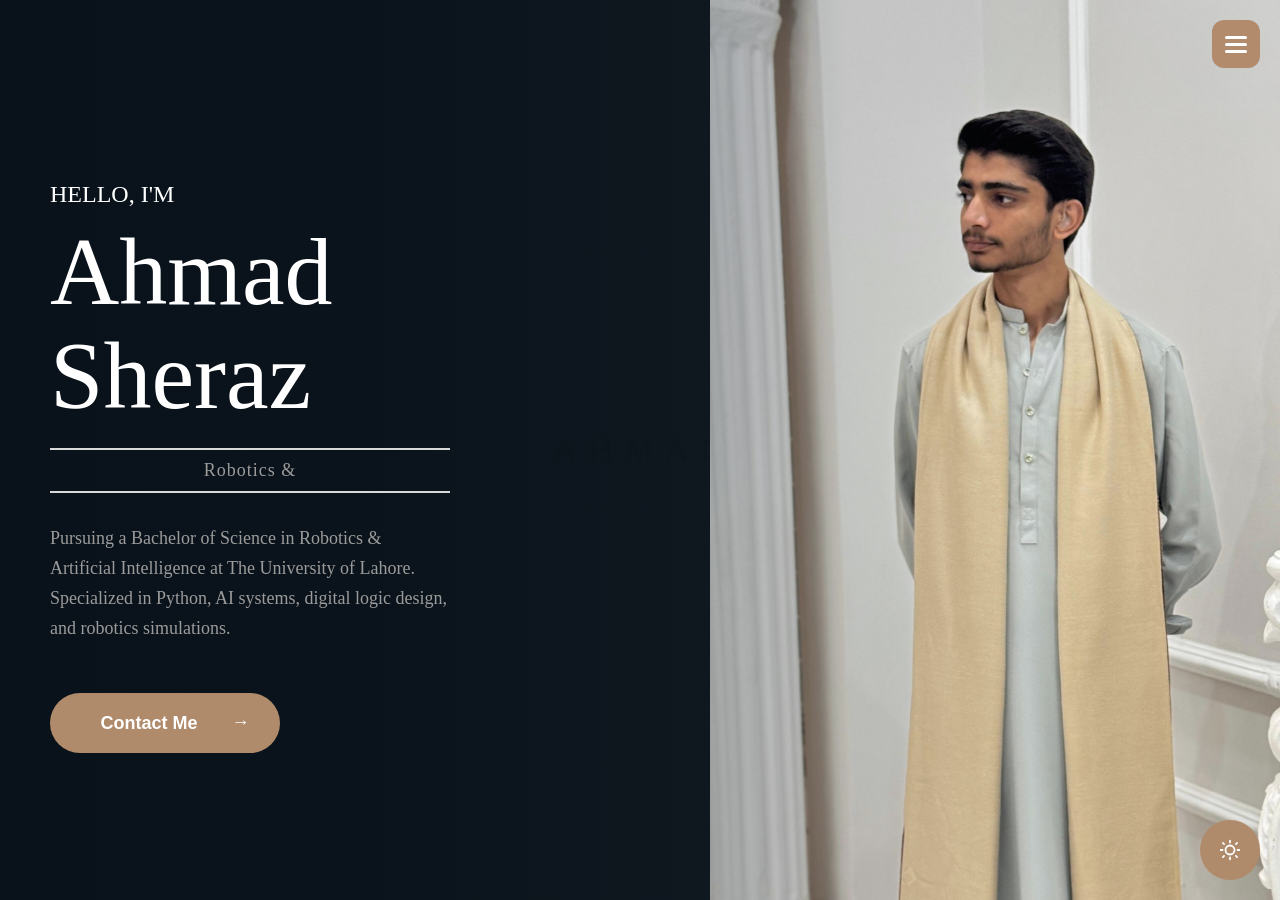
<file: index.html>
<!DOCTYPE html>
<html lang="en">
<head>
    <meta charset="utf-8">
    <meta http-equiv="X-UA-Compatible" content="IE=edge">
    <meta name="viewport" content="width=device-width, initial-scale=1, shrink-to-fit=no">
    <title>Ahmad Sheraz - Robotics & AI Student | Software Developer</title>
    <link href="assets/css/style.css" rel="stylesheet">
    <link href="assets/css/media-query.css" rel="stylesheet">
    <link rel="stylesheet" href="https://cdnjs.cloudflare.com/ajax/libs/font-awesome/6.5.1/css/all.min.css">
    <style>
        *, *::before, *::after {
            box-sizing: border-box;
        }

        html, body {
            max-width: 100%;
            overflow-x: hidden;
        }

        body {
            background: var(--primary-color);
            color: var(--text-color);
            font-family: Arial, sans-serif;
        }
        .page-loader {
            position: fixed;
            inset: 0;
            background: white;
            display: flex;
            align-items: center;
            justify-content: center;
            z-index: 1200;
        }
        #box {
            display: flex;
            gap: 10px;
            font-size: 32px;
            font-weight: 700;
            letter-spacing: 3px;
            color: var(--theme-color);
        }
        .menu-head {
            margin-top: 110px;
        }
        .section-one {
            background-color: #101820;
            background-image: linear-gradient(90deg, rgba(7, 16, 24, 0.98) 0%, rgba(7, 16, 24, 0.84) 30%, rgba(7, 16, 24, 0.12) 66%, rgba(7, 16, 24, 0) 100%), url("assets/images/home/ahmad-sheraz-hero.jpeg");
            background-size: 100% 100%, auto 100%;
            background-position: center, calc(100% + 105px) center;
            background-repeat: no-repeat;
            display: flex;
            align-items: center;
        }
        .left-img.about-bg { background-image: linear-gradient(rgba(8, 22, 32, 0.32), rgba(8, 22, 32, 0.32)), url("assets/images/about/about-external-technology.jpg"); }
        .left-img.services-bg { background-image: url("assets/images/about/about-Bg.png"); }
        .left-img.work-bg { background-image: linear-gradient(rgba(8, 22, 32, 0.12), rgba(8, 22, 32, 0.12)), url("assets/images/portfolio/finwise-external-dashboard.jpg"); }
        .left-img.resume-bg { background-image: url("assets/images/resume/resume-bg.png"); }
        .left-img.contact-bg { background-image: linear-gradient(rgba(8, 22, 32, 0.18), rgba(8, 22, 32, 0.18)), url("assets/images/contact/contact-external-workspace.jpg"); }
        .portfolio-box img,
        .feature-box-01 img,
        .contact-box-main img,
        .resume-box img {
            max-width: 100%;
        }
        .feature-box-01,
        .portfolio-box,
        .resume-box,
        .contact-box-main {
            box-shadow: 0 10px 25px rgba(0, 0, 0, 0.08);
        }
        .portfolio-grid {
            display: grid;
            grid-template-columns: repeat(2, minmax(0, 1fr));
            gap: 24px;
            margin-top: 30px;
        }
        .portfolio-box {
            overflow: hidden;
            border: 1px solid var(--border-colors);
            border-radius: 16px;
            background: var(--primary-color);
            display: flex;
            flex-direction: column;
            transition: transform 0.35s ease, box-shadow 0.35s ease;
        }
        .portfolio-box:hover {
            transform: translateY(-8px);
            box-shadow: 0 18px 38px rgba(0, 0, 0, 0.14);
        }
        .portfolio-image {
            position: relative;
            width: 100%;
            height: auto;
            overflow: hidden;
            background: #eef0f3;
        }
        .portfolio-box,
        .portfolio-info,
        .panel,
        .right-content {
            min-width: 0;
            max-width: 100%;
        }
        .portfolio-box img {
            width: 100% !important;
            height: auto !important;
            max-width: 100% !important;
            object-fit: contain !important;
            display: block;
            transition: transform 0.5s ease;
        }
        .portfolio-box:hover img {
            transform: scale(1.04);
        }
        .portfolio-box-link {
            display: flex;
            color: inherit;
            text-decoration: none;
        }
        .portfolio-box-link .portfolio-box {
            width: 100%;
        }
        .portfolio-type {
            position: absolute;
            left: 14px;
            bottom: 14px;
            padding: 6px 10px;
            border-radius: 999px;
            background: rgba(17, 24, 39, 0.85);
            color: #fff;
            font-size: 11px;
            font-weight: 700;
            letter-spacing: 0.08em;
            text-transform: uppercase;
        }
        .portfolio-info {
            padding: 20px 20px 22px;
            flex: 1;
        }
        .portfolio-info h5 {
            color: var(--text-color);
            font-size: 22px;
            line-height: 1.25;
            margin-bottom: 9px;
        }
        .portfolio-info span {
            display: block;
            color: var(--sub-text);
            font-size: 15px;
            line-height: 1.65;
        }
        .portfolio-tags {
            display: flex;
            flex-wrap: wrap;
            gap: 7px;
            margin-top: 16px;
        }
        .portfolio-tags span {
            display: inline-flex;
            padding: 5px 9px;
            border: 1px solid var(--border-colors);
            border-radius: 999px;
            color: var(--sub-text);
            font-size: 12px;
            line-height: 1;
        }
        .helpstext {
            margin-top: 10px;
        }
        .section-one .connect-btn,
        .m-btn {
            margin-top: 20px;
        }
        .contact-form input,
        .contact-form textarea {
            width: 100%;
            padding: 12px 14px;
            margin-bottom: 12px;
            border: 1px solid #ddd;
            border-radius: 8px;
        }
        .main-box-contact {
            grid-template-columns: repeat(2, minmax(0, 1fr));
            gap: 14px;
        }
        .contact-box-main {
            min-width: 0;
            gap: 12px;
            overflow: hidden;
        }
        .contact-box-main > div:last-child {
            min-width: 0;
        }
        .contact-email a {
            display: block;
            overflow-wrap: anywhere;
            font-size: clamp(12px, 1.2vw, 17px);
            line-height: 1.45;
        }
        .contact-form {
            max-width: 100%;
        }
        .contact-form button,
        .connect-btn,
        .main-button {
            display: inline-flex;
            align-items: center;
            justify-content: center;
            padding: 14px 28px;
            border-radius: 999px;
            background: var(--theme-color);
            color: white;
            font-weight: 600;
            border: none;
            cursor: pointer;
        }
        .contact-form input,
        .contact-form textarea,
        .contact-form button,
        .connect-btn,
        .main-button {
            max-width: 100%;
            box-sizing: border-box;
        }
        .theme-toggle {
            position: fixed;
            right: 20px;
            bottom: 20px;
            width: 60px;
            height: 60px;
            border-radius: 50%;
            background: var(--theme-color);
            color: white;
            display: flex;
            align-items: center;
            justify-content: center;
            border: none;
            cursor: pointer;
            z-index: 50;
        }
        .theme-toggle .icon {
            width: 24px;
            height: 24px;
        }
        .theme-toggle .icon.hidden { display: none; }

        /* Fix: cards with a HARDCODED white background keep dark, readable text in BOTH themes.
           Note: .portfolio-info is intentionally excluded — its card uses var(--primary-color),
           which is already theme-aware, so its text correctly uses var(--text-color)/var(--sub-text). */
        .resume-box,
        .feature-box-01,
        .contact-box-main {
            color: #1a1a1a;
        }
        .resume-box h4,
        .resume-box h5,
        .resume-box p,
        .resume-box span,
        .resume-box .institute,
        .resume-box .time,
        .feature-box-01 h5,
        .feature-box-01 p,
        .contact-box-main p,
        .contact-box-main a,
        .contact-box-main .contact-email-text {
            color: #1a1a1a !important;
        }
        .resume-box .portfolio-tags span {
            color: #444 !important;
            border-color: #ddd !important;
        }

        /* Tablet / mobile layout */
        @media (max-width: 991px) {
            .horizontal-wrapper {
                left: 0;
                width: 100%;
            }
            .panel {
                width: 100%;
                flex-direction: column;
                height: auto !important;
            }
            .right-content,
            .left-img,
            .section-one {
                width: 100% !important;
            }
            /* Fix: decorative side image panel produced a broken/blurry crop on mobile — hide it instead */
            .left-img {
                display: none;
            }
            .section-one {
                background-size: cover;
                background-position: center;
            }
            .portfolio-grid {
                grid-template-columns: repeat(2, minmax(0, 1fr));
            }
        }

        @media (max-width: 560px) {
            .portfolio-grid { grid-template-columns: 1fr; }
            .portfolio-image { aspect-ratio: 16 / 10; }
            .main-box-contact { grid-template-columns: 1fr; }
            .menu-head { margin-top: 60px; }
            #box { font-size: 22px; letter-spacing: 1px; }
        }
    </style>
</head>
<body class="header-sticky">
    <div id="loading" class="page-loader">
        <div id="box"><span>A</span><span>H</span><span>M</span><span>A</span><span>D</span></div>
    </div>

    <button class="theme-toggle" type="button" aria-label="Toggle theme" onclick="myFunction()">
        <svg id="sunIcon" class="icon" viewBox="0 0 24 24" fill="none" xmlns="http://www.w3.org/2000/svg"><path d="M12 2.75V4.5M12 19.5V21.25M4.93 4.93L6.05 6.05M17.95 17.95L19.07 19.07M2.75 12H4.5M19.5 12H21.25M4.93 19.07L6.05 17.95M17.95 6.05L19.07 4.93M12 7.5C9.51 7.5 7.5 9.51 7.5 12C7.5 14.49 9.51 16.5 12 16.5C14.49 16.5 16.5 14.49 16.5 12C16.5 9.51 14.49 7.5 12 7.5Z" stroke="currentColor" stroke-width="1.8" stroke-linecap="round" stroke-linejoin="round"/></svg>
        <svg id="moonIcon" class="icon hidden" viewBox="0 0 24 24" fill="none" xmlns="http://www.w3.org/2000/svg"><path d="M21 12.8A8.96 8.96 0 0 1 11.2 3a9 9 0 1 0 9.8 9.8Z" stroke="currentColor" stroke-width="1.8" stroke-linecap="round" stroke-linejoin="round"/></svg>
    </button>

    <div class="menu-overlay"></div>
    <div class="hamburger" aria-label="menu"><span></span><span></span><span></span></div>

    <aside class="sidebar-menu-main">
        <div class="menu-head">
            <div class="profile-img-main">
                <img src="assets/images/home/ahmad-sheraz-profile.jpeg" alt="Ahmad Sheraz" style="width: 120px; height: 120px; object-fit: cover; border-radius: 50%; border: 4px solid var(--theme-color);">
            </div>
            <div class="profile-name">Ahmad Sheraz</div>
            <div class="disignation">Robotics &amp; AI Student</div>

            <ul class="menu-list-ul">
                <li><a class="active" href="#home"><span>Home</span></a></li>
                <li><a href="#about"><span>About</span></a></li>
                <li><a href="#services"><span>Services</span></a></li>
                <li><a href="#work"><span>Portfolio</span></a></li>
                <li><a href="#resume"><span>Resume</span></a></li>
                <li><a href="#contact"><span>Contact</span></a></li>
            </ul>
        </div>

        <div class="social-media">
            <a href="https://github.com/Ahmiii-18" target="_blank" rel="noreferrer" aria-label="GitHub"><img src="assets/images/svg/github-external.svg" alt="GitHub" style="width:20px; height:20px;"></a>
            <a href="https://www.linkedin.com/in/ahmad-shiraz-8bb9a63a9/" target="_blank" rel="noreferrer" aria-label="LinkedIn"><img src="assets/images/svg/linkedin-external.svg" alt="LinkedIn" style="width:20px; height:20px;"></a>
            <a href="https://wa.me/92309114407" target="_blank" rel="noreferrer" aria-label="WhatsApp"><img src="assets/images/svg/whatsapp-external.svg" alt="WhatsApp" style="width:20px; height:20px;"></a>
            <a href="https://www.instagram.com/ahmad_.sheraz?stkn=enRvcDh1eXZ5a3Jx&utm_source=qr" target="_blank" rel="noreferrer" aria-label="Instagram"><img src="assets/images/svg/instagram-external.svg" alt="Instagram" style="width:20px; height:20px;"></a>
        </div>

        <div class="copyrights">© 2026 Ahmad Sheraz</div>
    </aside>

    <div class="horizontal-wrapper" id="horizontalWrapper">
        <section class="panel section-one" id="home">
            <div class="sec-one-containe">
                <div class="title-small">Hello, I&apos;m</div>
                <div class="head-text">Ahmad Sheraz</div>
                <div class="desgin-name">
                    <div class="web-sub-text"><span id="type-it">Robotics Student</span></div>
                </div>
                <p class="sub-etx preci">
                    Pursuing a Bachelor of Science in Robotics &amp; Artificial Intelligence at The University of Lahore. Specialized in Python, AI systems, digital logic design, and robotics simulations.
                </p>
                <a class="connect-btn" href="#contact">
                    <span class="btn-text">Contact Me</span>
                    <span class="btn-arrow">→</span>
                </a>
            </div>
        </section>

        <section class="panel" id="about">
            <div class="left-img about-bg" style="width: 50%;"></div>
            <div class="right-content">
                <h3 class="sub-text-sec fade_up">About me</h3>
                <p class="helpstext unifi fade_up">I am a robotics and AI student focused on building practical systems that connect software, hardware understanding, and intelligent automation.</p>
                <div class="about-text" style="margin-top: 24px;">
                    <h4 style="font-size: 32px; margin-bottom: 12px;">Ahmad Sheraz</h4>
                    <p class="sub-etx">BS Robotics &amp; AI Student</p>
                    <p style="margin-top: 18px;">I work with Python, AI application frameworks, digital logic concepts, and robotics simulations to create projects that are both technically strong and easy to deploy.</p>
                    <div class="row" style="display:grid; grid-template-columns:repeat(2, minmax(180px, 1fr)); gap:16px; margin-top:24px;">
                        <div class="font-14 border-left-2 border-theme my-2" style="padding-left:12px; border-left: 2px solid var(--theme-color);">
                            <span class="text-muted d-block">University</span>
                            <strong>The University of Lahore</strong>
                        </div>
                        <div class="font-14 border-left-2 border-theme my-2" style="padding-left:12px; border-left: 2px solid var(--theme-color);">
                            <span class="text-muted d-block">Program</span>
                            <strong>BS Robotics &amp; AI</strong>
                        </div>
                        <div class="font-14 border-left-2 border-theme my-2" style="padding-left:12px; border-left: 2px solid var(--theme-color);">
                            <span class="text-muted d-block">Location</span>
                            <strong>Lahore, Pakistan</strong>
                        </div>
                        <div class="font-14 border-left-2 border-theme my-2" style="padding-left:12px; border-left: 2px solid var(--theme-color);">
                            <span class="text-muted d-block">Primary Skills</span>
                            <strong>Python, Verilog</strong>
                        </div>
                    </div>

                    <div style="margin-top: 32px;">
                        <h5 style="font-size: 20px; margin-bottom: 14px;">What I bring to a project</h5>
                        <div class="row" style="display:grid; grid-template-columns:repeat(2, minmax(180px, 1fr)); gap:16px;">
                            <div class="font-14 border-left-2 border-theme my-2" style="padding-left:12px; border-left: 2px solid var(--theme-color);">
                                <strong>Cross-disciplinary thinking</strong>
                                <p style="margin-top:4px;">Comfortable moving between hardware logic and software implementation.</p>
                            </div>
                            <div class="font-14 border-left-2 border-theme my-2" style="padding-left:12px; border-left: 2px solid var(--theme-color);">
                                <strong>Fast, hands-on learner</strong>
                                <p style="margin-top:4px;">Picks up new frameworks and tools quickly through building real projects.</p>
                            </div>
                            <div class="font-14 border-left-2 border-theme my-2" style="padding-left:12px; border-left: 2px solid var(--theme-color);">
                                <strong>Problem-first mindset</strong>
                                <p style="margin-top:4px;">Starts from the real-world use case, then chooses the simplest working solution.</p>
                            </div>
                            <div class="font-14 border-left-2 border-theme my-2" style="padding-left:12px; border-left: 2px solid var(--theme-color);">
                                <strong>Deployment-ready output</strong>
                                <p style="margin-top:4px;">Builds projects meant to be shipped and demoed, not just prototyped.</p>
                            </div>
                        </div>
                    </div>

                    <div style="margin-top: 32px;">
                        <h5 style="font-size: 20px; margin-bottom: 14px;">Tools &amp; technologies</h5>
                        <div style="display:flex; flex-wrap:wrap; gap:10px;">
                            <span style="padding:8px 16px; border:1px solid var(--border-colors); border-radius:20px; font-size:14px;">Python</span>
                            <span style="padding:8px 16px; border:1px solid var(--border-colors); border-radius:20px; font-size:14px;">LangChain</span>
                            <span style="padding:8px 16px; border:1px solid var(--border-colors); border-radius:20px; font-size:14px;">Streamlit</span>
                            <span style="padding:8px 16px; border:1px solid var(--border-colors); border-radius:20px; font-size:14px;">Verilog HDL</span>
                            <span style="padding:8px 16px; border:1px solid var(--border-colors); border-radius:20px; font-size:14px;">Robotics Simulation</span>
                            <span style="padding:8px 16px; border:1px solid var(--border-colors); border-radius:20px; font-size:14px;">Git</span>
                        </div>
                    </div>

                    <p style="margin-top: 32px; font-style: italic; color: var(--sub-text);">
                        "My goal is to build AI-driven robotic systems that solve real, tangible problems — not just impressive demos."
                    </p>
                </div>
            </div>
        </section>

        <section class="panel" id="services">
            <div class="left-img services-bg" style="width: 50%;"></div>
            <div class="right-content">
                <h3 class="sub-text-sec fade_up">Capabilities</h3>
                <p class="helpstext unifi fade_up">Core technical competencies and project execution areas.</p>
                <div class="row" style="display:grid; grid-template-columns:repeat(2, minmax(180px, 1fr)); gap:18px; margin-top:30px;">
                    <div class="feature-box-01 bg-white" style="padding:20px; background:#fff; border-radius:12px;">
                        <div class="icon"><i class="fas fa-robot"></i></div>
                        <div class="feature-content"><h5>Robotics &amp; Kinematics</h5><p>Kinematic analysis, manipulator motion logic, and simulation design.</p></div>
                    </div>
                    <div class="feature-box-01 bg-white" style="padding:20px; background:#fff; border-radius:12px;">
                        <div class="icon"><i class="fas fa-brain"></i></div>
                        <div class="feature-content"><h5>AI App Development</h5><p>Interactive dashboards and retrieval systems using LangChain and Streamlit.</p></div>
                    </div>
                    <div class="feature-box-01 bg-white" style="padding:20px; background:#fff; border-radius:12px;">
                        <div class="icon"><i class="fas fa-microchip"></i></div>
                        <div class="feature-content"><h5>Digital Logic</h5><p>Verilog HDL design, gate-level implementation, and debugging workflows.</p></div>
                    </div>
                    <div class="feature-box-01 bg-white" style="padding:20px; background:#fff; border-radius:12px;">
                        <div class="icon"><i class="fas fa-charging-station"></i></div>
                        <div class="feature-content"><h5>Circuit Simulation</h5><p>Power regulation and NI Multisim-inspired analysis for embedded systems.</p></div>
                    </div>
                    <div class="feature-box-01 bg-white" style="padding:20px; background:#fff; border-radius:12px;">
                        <div class="icon"><i class="fas fa-code"></i></div>
                        <div class="feature-content"><h5>Git &amp; Deployment</h5><p>Codebase management, version control, and deployment on cloud platforms.</p></div>
                    </div>
                    <div class="feature-box-01 bg-white" style="padding:20px; background:#fff; border-radius:12px;">
                        <div class="icon"><i class="fas fa-video"></i></div>
                        <div class="feature-content"><h5>Tech Demos</h5><p>Application walkthroughs, screen recording, and technical communication.</p></div>
                    </div>
                </div>
            </div>
        </section>

        <section class="panel" id="work">
            <div class="left-img work-bg" style="width: 50%;"></div>
            <div class="right-content">
                <h3 class="sub-text-sec fade_up">Featured projects</h3>
                <p class="helpstext unifi fade_up">Selected software applications and technical implementations.</p>
                <div class="portfolio-grid">
                    <a class="portfolio-box-link" href="https://finwiseai-ai.streamlit.app/" target="_blank" rel="noreferrer" aria-label="Open FinWise AI live demo">
                    <div class="portfolio-box">
                        <div class="portfolio-image">
                            <img src="assets/images/portfolio/finwise-card-external.jpg" alt="FinWise AI finance documents">
                            <span class="portfolio-type">AI product</span>
                        </div>
                        <div class="portfolio-info">
                            <h5>FinWise AI</h5>
                            <span>A conversational personal-finance assistant that turns financial questions into practical, understandable guidance.</span>
                            <div class="portfolio-tags"><span>LangChain</span><span>Streamlit</span><span>Python</span></div>
                        </div>
                    </div>
                    </a>
                    <a class="portfolio-box-link" href="https://mediguide-clinical-aii.streamlit.app/" target="_blank" rel="noreferrer" aria-label="Open MedGuide AI live demo">
                    <div class="portfolio-box">
                        <div class="portfolio-image">
                            <img src="assets/images/portfolio/medguide-healthcare-tech.jpg" alt="MedGuide AI healthcare technology">
                            <span class="portfolio-type">Healthcare AI</span>
                        </div>
                        <div class="portfolio-info">
                            <h5>MedGuide AI</h5>
                            <span>An AI-assisted healthcare guide designed to make reliable medical information easier to find, understand, and use responsibly.</span>
                            <div class="portfolio-tags"><span>AI assistant</span><span>Health UX</span><span>Python</span></div>
                        </div>
                    </div>
                    </a>
                    <a class="portfolio-box-link" href="https://helix-aii.streamlit.app/" target="_blank" rel="noreferrer" aria-label="Open Helix AI live demo">
                    <div class="portfolio-box">
                        <div class="portfolio-image">
                            <img src="assets/images/portfolio/helix-ai-external.jpg" alt="Helix AI technical intelligence project">
                            <span class="portfolio-type">AI systems</span>
                        </div>
                        <div class="portfolio-info">
                            <h5>Helix AI</h5>
                            <span>An intelligent systems project focused on connecting structured knowledge, technical reasoning, and practical AI workflows.</span>
                            <div class="portfolio-tags"><span>Python</span><span>AI workflows</span><span>Research</span></div>
                        </div>
                    </div>
                    </a>
                    <a class="portfolio-box-link" href="https://supportpearlz-ai.streamlit.app/" target="_blank" rel="noreferrer" aria-label="Open SupportPearlz live demo">
                    <div class="portfolio-box">
                        <div class="portfolio-image">
                            <img src="assets/images/portfolio/supportpearlz-external.jpg" alt="SupportPearlz support workspace">
                            <span class="portfolio-type">Support platform</span>
                        </div>
                        <div class="portfolio-info">
                            <h5>SupportPearlz</h5>
                            <span>A support-focused product concept designed to organize customer conversations, workflows, and service operations.</span>
                            <div class="portfolio-tags"><span>Support UX</span><span>Workflows</span><span>Web app</span></div>
                        </div>
                    </div>
                    </a>
                    <a class="portfolio-box-link" href="https://see-and-describe-4fx7u5s5hldcnsxwabqdgn.streamlit.app/" target="_blank" rel="noreferrer" aria-label="Open See-and-Describe source repository">
                    <div class="portfolio-box">
                        <div class="portfolio-image">
                            <img src="assets/images/portfolio/see-and-describe-external.jpg" alt="See-and-Describe computer vision project">
                            <span class="portfolio-type">Computer vision</span>
                        </div>
                        <div class="portfolio-info">
                            <h5>See-and-Describe</h5>
                            <span>A vision-focused AI project that interprets visual scenes and turns them into clear, natural-language descriptions.</span>
                            <div class="portfolio-tags"><span>Computer vision</span><span>Python</span><span>AI</span></div>
                        </div>
                    </div>
                    </a>
                    <a class="portfolio-box-link" href="https://ahmiii-18.github.io/ramdan-countdown/" target="_blank" rel="noreferrer" aria-label="Open Ramadan Iftar-Sahoor Countdown live demo">
                    <div class="portfolio-box">
                        <div class="portfolio-image">
                            <img src="assets/images/portfolio/ramdana-external.jpg" alt="Ramadan Iftar-Sahoor Countdown">
                            <span class="portfolio-type">Live web app</span>
                        </div>
                        <div class="portfolio-info">
                            <h5>Ramadan Iftar-Sahoor Countdown</h5>
                            <span>A live countdown experience for Ramadan prayer timings, helping users track upcoming Iftar and Sahoor moments.</span>
                            <div class="portfolio-tags"><span>Live demo</span><span>Countdown</span><span>Frontend</span></div>
                        </div>
                    </div>
                    </a>
                    <a class="portfolio-box-link" href="https://custom-rag-agent.streamlit.app/" target="_blank" rel="noreferrer" aria-label="Open Custom RAG Agent live demo">
                    <div class="portfolio-box">
                        <div class="portfolio-image">
                            <img src="assets/images/portfolio/helix-ai-external.jpg" alt="Custom RAG Agent">
                            <span class="portfolio-type">RAG agent</span>
                        </div>
                        <div class="portfolio-info">
                            <h5>Custom RAG Agent</h5>
                            <span>A retrieval-augmented assistant for asking questions across focused knowledge sources with grounded responses.</span>
                            <div class="portfolio-tags"><span>RAG</span><span>LangChain</span><span>Streamlit</span></div>
                        </div>
                    </div>
                    </a>
                    <a class="portfolio-box-link" href="https://marketmindaii.streamlit.app/" target="_blank" rel="noreferrer" aria-label="Open MarketMind AI live demo">
                    <div class="portfolio-box">
                        <div class="portfolio-image">
                            <img src="assets/images/portfolio/finwise-external-dashboard.jpg" alt="MarketMind AI market analytics">
                            <span class="portfolio-type">Market intelligence</span>
                        </div>
                        <div class="portfolio-info">
                            <h5>MarketMind AI</h5>
                            <span>An AI market-analysis workspace for exploring signals, metrics, and decision-support insights.</span>
                            <div class="portfolio-tags"><span>Market AI</span><span>Analytics</span><span>Streamlit</span></div>
                        </div>
                    </div>
                    </a>
                    <a class="portfolio-box-link" href="https://my-streamlt-app.streamlit.app/" target="_blank" rel="noreferrer" aria-label="Open My Streamlit App source repository">
                    <div class="portfolio-box">
                        <div class="portfolio-image">
                            <img src="assets/images/portfolio/portfolio-bg.png" alt="My Streamlit App dashboard">
                            <span class="portfolio-type">Streamlit app</span>
                        </div>
                        <div class="portfolio-info">
                            <h5>GADM - World Administrative&nbsp; &nbsp; &nbsp; &nbsp; &nbsp; Boundaries</h5>
                            <span>A Streamlit application foundation for building interactive Python-powered tools and experiments.</span>
                            <div class="portfolio-tags"><span>Streamlit</span><span>Python</span><span>Prototype</span></div>
                        </div>
                    </div>
                    </a>
                </div>
            </div>
        </section>

        <section class="panel" id="resume">
            <div class="left-img resume-bg" style="width: 50%;"></div>
            <div class="right-content">
                <h3 class="sub-text-sec fade_up">Academic history</h3>
                <p class="helpstext unifi fade_up">Education, technical direction, and learning progression.</p>
                <div class="resume-box" style="margin-top:28px; padding:24px; border:1px solid #eee; border-radius:16px; background:#fff;">
                    <ul>
                        <li>
                            <div class="icon"><i class="fas fa-user-graduate"></i></div>
                            <span class="time">Currently Enrolled</span>
                            <h5>BS in Robotics and Artificial Intelligence</h5>
                            <p class="institute">The University of Lahore</p>
                            <p>Focused on robotics kinematics, digital logic design, embedded simulation, and intelligent software systems.</p>
                        </li>
                    </ul>
                </div>

                <div class="resume-box" style="margin-top:20px; padding:24px; border:1px solid #eee; border-radius:16px; background:#fff;">
                    <h5 style="margin-bottom: 14px;">Technical Skills</h5>
                    <div class="portfolio-tags" style="margin-top:0;">
                        <span>Python</span>
                        <span>Verilog</span>
                        <span>LangChain</span>
                        <span>Streamlit</span>
                        <span>Robotics Simulation</span>
                        <span>Digital Logic Design</span>
                        <span>Computer Vision</span>
                        <span>Git &amp; Deployment</span>
                    </div>
                </div>

                <div class="resume-box" style="margin-top:20px; padding:24px; border:1px solid #eee; border-radius:16px; background:#fff;">
                    <h5 style="margin-bottom: 14px;">Core Focus Areas</h5>
                    <div class="row" style="display:grid; grid-template-columns:repeat(2, minmax(160px, 1fr)); gap:14px;">
                        <div class="font-14 border-left-2 border-theme" style="padding-left:12px; border-left: 2px solid var(--theme-color);">
                            <strong>Robotics &amp; Kinematics</strong>
                        </div>
                        <div class="font-14 border-left-2 border-theme" style="padding-left:12px; border-left: 2px solid var(--theme-color);">
                            <strong>AI App Development</strong>
                        </div>
                        <div class="font-14 border-left-2 border-theme" style="padding-left:12px; border-left: 2px solid var(--theme-color);">
                            <strong>Circuit Simulation</strong>
                        </div>
                        <div class="font-14 border-left-2 border-theme" style="padding-left:12px; border-left: 2px solid var(--theme-color);">
                            <strong>Tech Demos &amp; Communication</strong>
                        </div>
                    </div>
                </div>
            </div>
        </section>

        <section class="panel" id="contact">
            <div class="left-img contact-bg" style="width: 50%;"></div>
            <div class="right-content">
                <h3 class="sub-text-sec fade_up">Get in touch</h3>
                <p class="helpstext unifi fade_up">For collaborations, project discussions, and technical inquiries.</p>
                <div class="main-box-contact" style="margin-top:30px;">
                    <div class="contact-box-main zoom_in" style="padding:20px; border:1px solid #eee; border-radius:12px; background:#fff;">
                        <div class="mobile-icon-main"><img src="assets/images/svg/gmail-external.svg" alt="Gmail" style="width:40px;"></div>
                        <div><p class="contact-email-text">EMAIL</p><p class="contact-email"><a href="mailto:ahmadshiraz912@gmail.com">ahmadshiraz912@gmail.com</a></p></div>
                    </div>
                    <div class="contact-box-main zoom_in" style="padding:20px; border:1px solid #eee; border-radius:12px; background:#fff;">
                        <div class="mobile-icon-main"><img src="assets/images/svg/whatsapp-external.svg" alt="WhatsApp" style="width:40px;"></div>
                        <div><p class="contact-email-text">PHONE</p><p class="contact-email"><a href="tel:+923091144407">+92 309 1144407</a></p></div>
                    </div>
                </div>

                <div class="contact-form" style="margin-top:30px;">
                    <form id="contact-form">
                        <input name="Name" id="name" placeholder="Name *" type="text">
                        <input name="Email" id="email" placeholder="Email *" type="email">
                        <input name="Subject" id="subject" placeholder="Subject *" type="text">
                        <textarea name="message" id="message" placeholder="Your message *" rows="5"></textarea>
                        <button type="submit">Send Message</button>
                    </form>
                </div>
            </div>
        </section>
    </div>

    <script src="assets/javascript/jquery.js"></script>
    <script src="assets/javascript/script.js"></script>
    <script>
        (function () {
            const typeText = document.getElementById('type-it');
            if (!typeText) return;
            const words = ['Robotics & AI Student', 'AI Developer', 'Python Programmer'];
            let wordIndex = 0;
            let charIndex = 0;
            let deleting = false;
            function tick() {
                const current = words[wordIndex % words.length];
                if (!deleting) {
                    charIndex++;
                    typeText.textContent = current.slice(0, charIndex);
                    if (charIndex >= current.length) {
                        deleting = true;
                        setTimeout(tick, 900);
                        return;
                    }
                } else {
                    charIndex--;
                    typeText.textContent = current.slice(0, charIndex);
                    if (charIndex <= 0) {
                        deleting = false;
                        wordIndex++;
                    }
                }
                setTimeout(tick, deleting ? 45 : 110);
            }
            tick();
        })();
    </script>
</body>
</html>
</file>
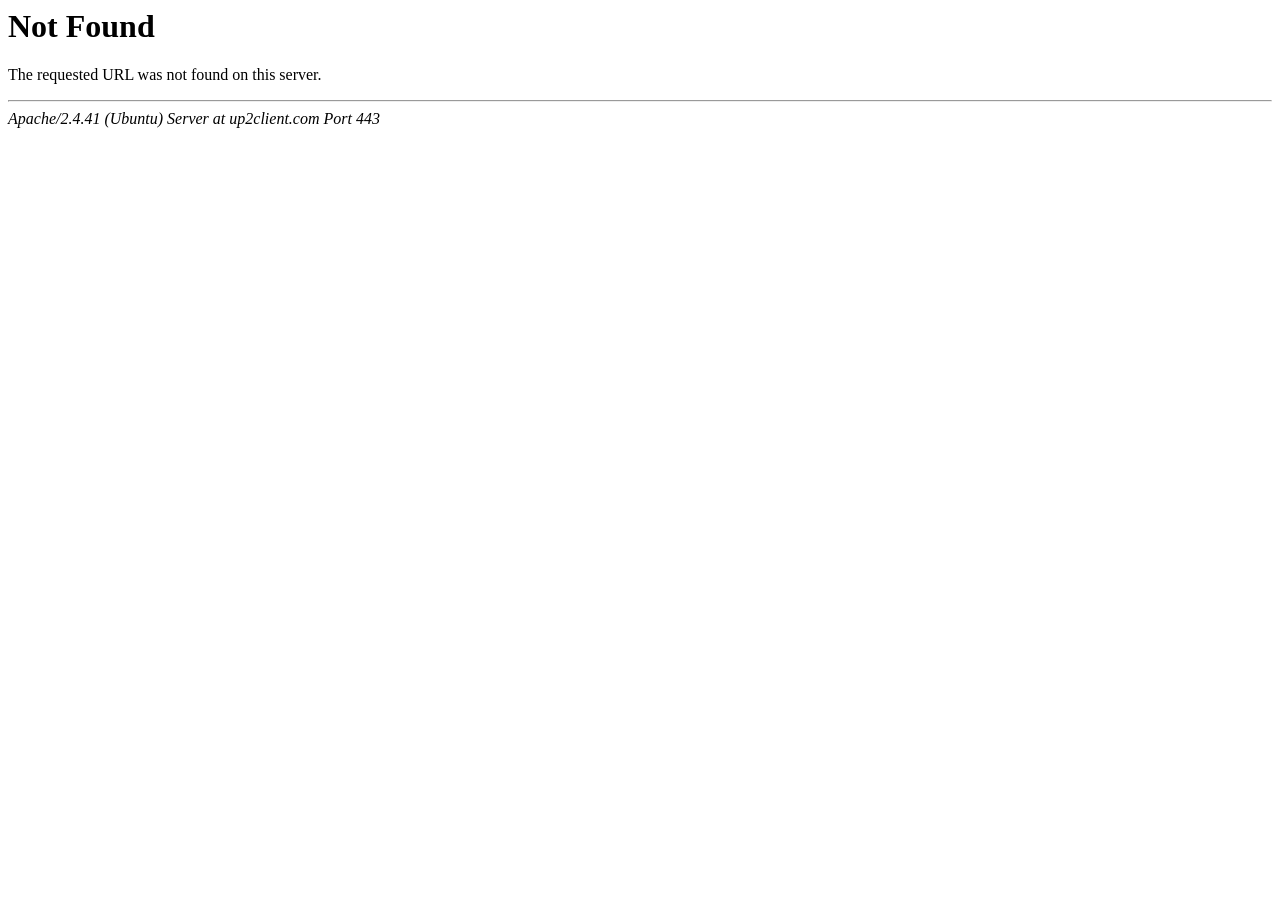
<file: Version/index.html>
<!DOCTYPE HTML PUBLIC "-//IETF//DTD HTML 2.0//EN">
<html><head>
<title>404 Not Found</title>
</head><body>
<h1>Not Found</h1>
<p>The requested URL was not found on this server.</p>
<hr>
<address>Apache/2.4.41 (Ubuntu) Server at up2client.com Port 443</address>
</body></html>
</file>
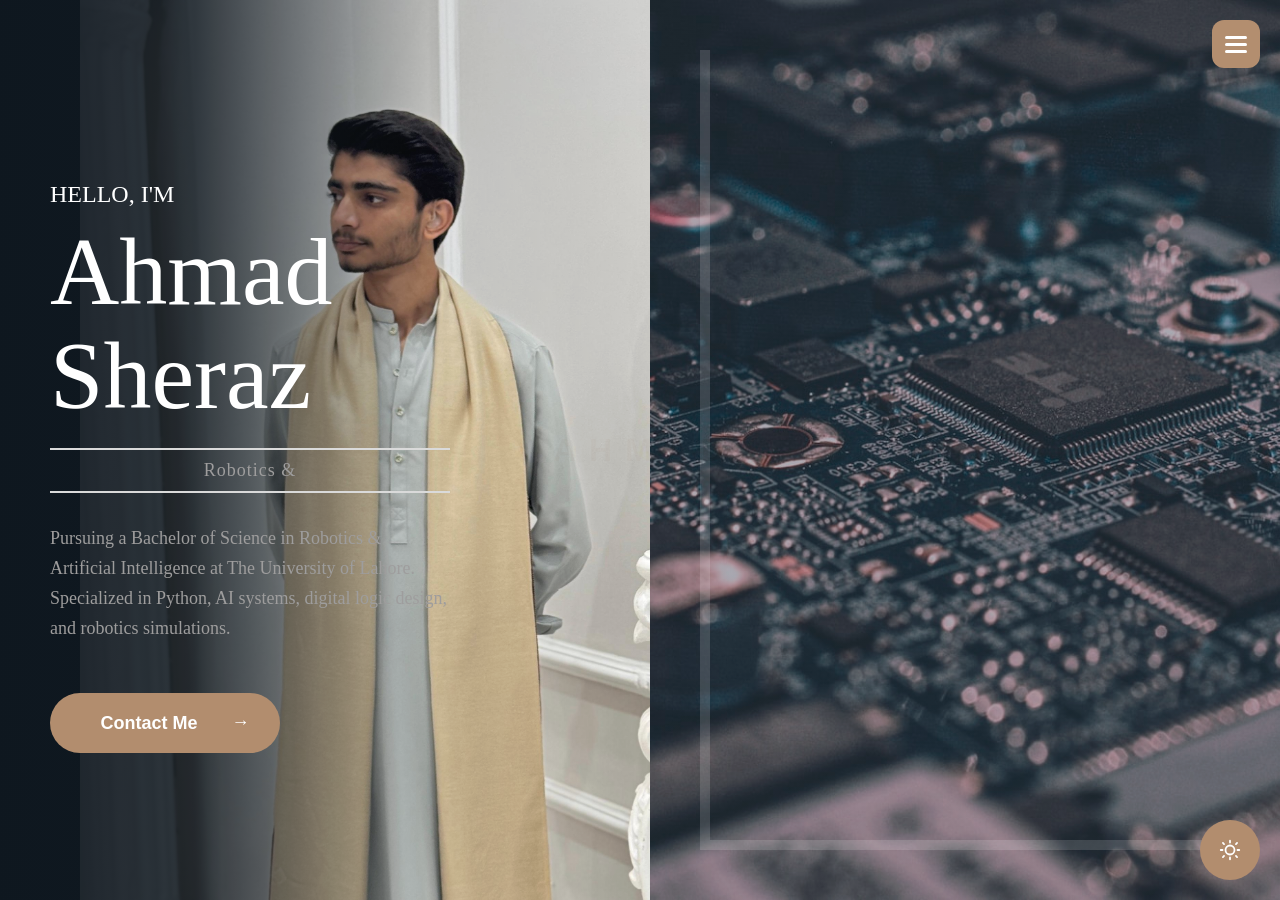
<file: up2client.com/envato/ned-smith/html/main/Version1/index.html>
<!DOCTYPE html>
<html lang="en">
<head>
    <meta charset="utf-8">
    <meta http-equiv="X-UA-Compatible" content="IE=edge">
    <meta name="viewport" content="width=device-width, initial-scale=1, shrink-to-fit=no">
    <title>Ahmad Sheraz - Robotics & AI Student | Software Developer</title>
    <link href="assets/css/style.css" rel="stylesheet">
    <link href="assets/css/media-query.css" rel="stylesheet">
    <style>
        body {
            background: var(--primary-color);
            color: var(--text-color);
            font-family: Arial, sans-serif;
        }
        .page-loader {
            position: fixed;
            inset: 0;
            background: white;
            display: flex;
            align-items: center;
            justify-content: center;
            z-index: 1200;
        }
        #box {
            display: flex;
            gap: 10px;
            font-size: 32px;
            font-weight: 700;
            letter-spacing: 3px;
            color: var(--theme-color);
        }
        .menu-head {
            margin-top: 110px;
        }
        .section-one {
            background-color: #101820;
            background-image: linear-gradient(90deg, rgba(7, 16, 24, 0.98) 0%, rgba(7, 16, 24, 0.84) 30%, rgba(7, 16, 24, 0.12) 66%, rgba(7, 16, 24, 0) 100%), url("assets/images/home/ahmad-sheraz-hero.jpeg");
            background-size: 100% 100%, auto 100%;
            background-position: center, calc(100% + 105px) center;
            background-repeat: no-repeat;
            display: flex;
            align-items: center;
        }
        .left-img.about-bg { background-image: linear-gradient(rgba(8, 22, 32, 0.32), rgba(8, 22, 32, 0.32)), url("assets/images/about/about-external-technology.jpg"); }
        .left-img.services-bg { background-image: url("assets/images/about/about-Bg.png"); }
        .left-img.work-bg { background-image: linear-gradient(rgba(8, 22, 32, 0.12), rgba(8, 22, 32, 0.12)), url("assets/images/portfolio/finwise-external-dashboard.jpg"); }
        .left-img.resume-bg { background-image: url("assets/images/resume/resume-bg.png"); }
        .left-img.contact-bg { background-image: linear-gradient(rgba(8, 22, 32, 0.18), rgba(8, 22, 32, 0.18)), url("assets/images/contact/contact-external-workspace.jpg"); }
        .portfolio-box img,
        .feature-box-01 img,
        .contact-box-main img,
        .resume-box img {
            max-width: 100%;
        }
        .feature-box-01,
        .portfolio-box,
        .resume-box,
        .contact-box-main {
            box-shadow: 0 10px 25px rgba(0, 0, 0, 0.08);
        }
        .portfolio-grid {
            display: grid;
            grid-template-columns: repeat(2, minmax(0, 1fr));
            gap: 24px;
            margin-top: 30px;
        }
        .portfolio-box {
            overflow: hidden;
            border: 1px solid var(--border-colors);
            border-radius: 16px;
            background: var(--primary-color);
            display: flex;
            flex-direction: column;
            transition: transform 0.35s ease, box-shadow 0.35s ease;
        }
        .portfolio-box:hover {
            transform: translateY(-8px);
            box-shadow: 0 18px 38px rgba(0, 0, 0, 0.14);
        }
        .portfolio-image {
            position: relative;
            overflow: hidden;
            background: #eef0f3;
            aspect-ratio: 16 / 10;
        }
        .portfolio-box img {
            width: 100%;
            height: 100%;
            object-fit: cover;
            display: block;
            transition: transform 0.5s ease;
        }
        .portfolio-box:hover img {
            transform: scale(1.04);
        }
        .portfolio-box-link {
            display: flex;
            color: inherit;
            text-decoration: none;
        }
        .portfolio-box-link .portfolio-box {
            width: 100%;
        }
        .portfolio-type {
            position: absolute;
            left: 14px;
            bottom: 14px;
            padding: 6px 10px;
            border-radius: 999px;
            background: rgba(17, 24, 39, 0.85);
            color: #fff;
            font-size: 11px;
            font-weight: 700;
            letter-spacing: 0.08em;
            text-transform: uppercase;
        }
        .portfolio-info {
            padding: 20px 20px 22px;
            flex: 1;
        }
        .portfolio-info h5 {
            color: var(--text-color);
            font-size: 22px;
            line-height: 1.25;
            margin-bottom: 9px;
        }
        .portfolio-info span {
            display: block;
            color: var(--sub-text);
            font-size: 15px;
            line-height: 1.65;
        }
        .portfolio-tags {
            display: flex;
            flex-wrap: wrap;
            gap: 7px;
            margin-top: 16px;
        }
        .portfolio-tags span {
            display: inline-flex;
            padding: 5px 9px;
            border: 1px solid var(--border-colors);
            border-radius: 999px;
            color: var(--sub-text);
            font-size: 12px;
            line-height: 1;
        }
        .helpstext {
            margin-top: 10px;
        }
        .section-one .connect-btn,
        .m-btn {
            margin-top: 20px;
        }
        .contact-form input,
        .contact-form textarea {
            width: 100%;
            padding: 12px 14px;
            margin-bottom: 12px;
            border: 1px solid #ddd;
            border-radius: 8px;
        }
        .main-box-contact {
            grid-template-columns: repeat(2, minmax(0, 1fr));
            gap: 14px;
        }
        .contact-box-main {
            min-width: 0;
            gap: 12px;
            overflow: hidden;
        }
        .contact-box-main > div:last-child {
            min-width: 0;
        }
        .contact-email a {
            display: block;
            overflow-wrap: anywhere;
            font-size: clamp(12px, 1.2vw, 17px);
            line-height: 1.45;
        }
        .contact-form {
            max-width: 100%;
        }
        .contact-form button,
        .connect-btn,
        .main-button {
            display: inline-flex;
            align-items: center;
            justify-content: center;
            padding: 14px 28px;
            border-radius: 999px;
            background: var(--theme-color);
            color: white;
            font-weight: 600;
            border: none;
            cursor: pointer;
        }
        .theme-toggle {
            position: fixed;
            right: 20px;
            bottom: 20px;
            width: 60px;
            height: 60px;
            border-radius: 50%;
            background: var(--theme-color);
            color: white;
            display: flex;
            align-items: center;
            justify-content: center;
            border: none;
            cursor: pointer;
            z-index: 50;
        }
        .theme-toggle .icon {
            width: 24px;
            height: 24px;
        }
        .theme-toggle .icon.hidden { display: none; }
        @media (max-width: 991px) {
            .horizontal-wrapper { left: 0; width: 100%; }
            .panel { width: 100%; }
            .right-content,
            .left-img,
            .section-one { width: 100% !important; }
            .portfolio-grid { grid-template-columns: repeat(2, minmax(0, 1fr)); }
        }
        @media (max-width: 560px) {
            .portfolio-grid { grid-template-columns: 1fr; }
            .portfolio-image { aspect-ratio: 16 / 10; }
            .main-box-contact { grid-template-columns: 1fr; }
        }
        @media (max-width: 991px) {
            .section-one {
                background-size: 100% 100%, auto 100%;
                background-position: center, calc(100% + 40px) center;
            }
        }
    </style>
</head>
<body class="header-sticky">
    <div id="loading" class="page-loader">
        <div id="box"><span>A</span><span>H</span><span>M</span><span>A</span><span>D</span></div>
    </div>

    <button class="theme-toggle" type="button" aria-label="Toggle theme" onclick="myFunction()">
        <svg id="sunIcon" class="icon" viewBox="0 0 24 24" fill="none" xmlns="http://www.w3.org/2000/svg"><path d="M12 2.75V4.5M12 19.5V21.25M4.93 4.93L6.05 6.05M17.95 17.95L19.07 19.07M2.75 12H4.5M19.5 12H21.25M4.93 19.07L6.05 17.95M17.95 6.05L19.07 4.93M12 7.5C9.51 7.5 7.5 9.51 7.5 12C7.5 14.49 9.51 16.5 12 16.5C14.49 16.5 16.5 14.49 16.5 12C16.5 9.51 14.49 7.5 12 7.5Z" stroke="currentColor" stroke-width="1.8" stroke-linecap="round" stroke-linejoin="round"/></svg>
        <svg id="moonIcon" class="icon hidden" viewBox="0 0 24 24" fill="none" xmlns="http://www.w3.org/2000/svg"><path d="M21 12.8A8.96 8.96 0 0 1 11.2 3a9 9 0 1 0 9.8 9.8Z" stroke="currentColor" stroke-width="1.8" stroke-linecap="round" stroke-linejoin="round"/></svg>
    </button>

    <div class="menu-overlay"></div>
    <div class="hamburger" aria-label="menu"><span></span><span></span><span></span></div>

    <aside class="sidebar-menu-main">
        <div class="menu-head">
            <div class="profile-img-main">
                <img src="assets/images/home/ahmad-sheraz-profile.jpeg" alt="Ahmad Sheraz" style="width: 120px; height: 120px; object-fit: cover; border-radius: 50%; border: 4px solid var(--theme-color);">
            </div>
            <div class="profile-name">Ahmad Sheraz</div>
            <div class="disignation">Robotics &amp; AI Student</div>

            <ul class="menu-list-ul">
                <li><a class="active" href="#home"><span>Home</span></a></li>
                <li><a href="#about"><span>About</span></a></li>
                <li><a href="#services"><span>Services</span></a></li>
                <li><a href="#work"><span>Portfolio</span></a></li>
                <li><a href="#resume"><span>Resume</span></a></li>
                <li><a href="#contact"><span>Contact</span></a></li>
            </ul>
        </div>

        <div class="social-media">
            <a href="https://github.com" target="_blank" rel="noreferrer" aria-label="GitHub"><img src="assets/images/svg/github-external.svg" alt="GitHub" style="width:20px; height:20px;"></a>
            <a href="https://www.linkedin.com" target="_blank" rel="noreferrer" aria-label="LinkedIn"><img src="assets/images/svg/linkedin-external.svg" alt="LinkedIn" style="width:20px; height:20px;"></a>
            <a href="https://wa.me/923001234567" target="_blank" rel="noreferrer" aria-label="WhatsApp"><img src="assets/images/svg/whatsapp-external.svg" alt="WhatsApp" style="width:20px; height:20px;"></a>
            <a href="https://www.instagram.com/" target="_blank" rel="noreferrer" aria-label="Instagram"><img src="assets/images/svg/instagram-external.svg" alt="Instagram" style="width:20px; height:20px;"></a>
        </div>

        <div class="copyrights">© 2026 Ahmad Sheraz</div>
    </aside>

    <div class="horizontal-wrapper" id="horizontalWrapper">
        <section class="panel section-one" id="home">
            <div class="sec-one-containe">
                <div class="title-small">Hello, I&apos;m</div>
                <div class="head-text">Ahmad Sheraz</div>
                <div class="desgin-name">
                    <div class="web-sub-text"><span id="type-it">Robotics Student</span></div>
                </div>
                <p class="sub-etx preci">
                    Pursuing a Bachelor of Science in Robotics &amp; Artificial Intelligence at The University of Lahore. Specialized in Python, AI systems, digital logic design, and robotics simulations.
                </p>
                <a class="connect-btn" href="#contact">
                    <span class="btn-text">Contact Me</span>
                    <span class="btn-arrow">→</span>
                </a>
            </div>
        </section>

        <section class="panel" id="about">
            <div class="left-img about-bg" style="width: 50%;"></div>
            <div class="right-content">
                <h3 class="sub-text-sec fade_up">About me</h3>
                <p class="helpstext unifi fade_up">I am a robotics and AI student focused on building practical systems that connect software, hardware understanding, and intelligent automation.</p>
                <div class="about-text" style="margin-top: 24px;">
                    <h4 style="font-size: 32px; margin-bottom: 12px;">Ahmad Sheraz</h4>
                    <p class="sub-etx">BS Robotics &amp; AI Student</p>
                    <p style="margin-top: 18px;">I work with Python, AI application frameworks, digital logic concepts, and robotics simulations to create projects that are both technically strong and easy to deploy.</p>
                    <div class="row" style="display:grid; grid-template-columns:repeat(2, minmax(180px, 1fr)); gap:16px; margin-top:24px;">
                        <div class="font-14 border-left-2 border-theme my-2" style="padding-left:12px; border-left: 2px solid var(--theme-color);">
                            <span class="text-muted d-block">University</span>
                            <strong>The University of Lahore</strong>
                        </div>
                        <div class="font-14 border-left-2 border-theme my-2" style="padding-left:12px; border-left: 2px solid var(--theme-color);">
                            <span class="text-muted d-block">Program</span>
                            <strong>BS Robotics &amp; AI</strong>
                        </div>
                        <div class="font-14 border-left-2 border-theme my-2" style="padding-left:12px; border-left: 2px solid var(--theme-color);">
                            <span class="text-muted d-block">Location</span>
                            <strong>Lahore, Pakistan</strong>
                        </div>
                        <div class="font-14 border-left-2 border-theme my-2" style="padding-left:12px; border-left: 2px solid var(--theme-color);">
                            <span class="text-muted d-block">Primary Skills</span>
                            <strong>Python, Verilog</strong>
                        </div>
                    </div>
                </div>
            </div>
        </section>

        <section class="panel" id="services">
            <div class="left-img services-bg" style="width: 50%;"></div>
            <div class="right-content">
                <h3 class="sub-text-sec fade_up">Capabilities</h3>
                <p class="helpstext unifi fade_up">Core technical competencies and project execution areas.</p>
                <div class="row" style="display:grid; grid-template-columns:repeat(2, minmax(180px, 1fr)); gap:18px; margin-top:30px;">
                    <div class="feature-box-01 bg-white" style="padding:20px; background:#fff; border-radius:12px;">
                        <div class="icon"><i class="fas fa-robot"></i></div>
                        <div class="feature-content"><h5>Robotics &amp; Kinematics</h5><p>Kinematic analysis, manipulator motion logic, and simulation design.</p></div>
                    </div>
                    <div class="feature-box-01 bg-white" style="padding:20px; background:#fff; border-radius:12px;">
                        <div class="icon"><i class="fas fa-brain"></i></div>
                        <div class="feature-content"><h5>AI App Development</h5><p>Interactive dashboards and retrieval systems using LangChain and Streamlit.</p></div>
                    </div>
                    <div class="feature-box-01 bg-white" style="padding:20px; background:#fff; border-radius:12px;">
                        <div class="icon"><i class="fas fa-microchip"></i></div>
                        <div class="feature-content"><h5>Digital Logic</h5><p>Verilog HDL design, gate-level implementation, and debugging workflows.</p></div>
                    </div>
                    <div class="feature-box-01 bg-white" style="padding:20px; background:#fff; border-radius:12px;">
                        <div class="icon"><i class="fas fa-charging-station"></i></div>
                        <div class="feature-content"><h5>Circuit Simulation</h5><p>Power regulation and NI Multisim-inspired analysis for embedded systems.</p></div>
                    </div>
                    <div class="feature-box-01 bg-white" style="padding:20px; background:#fff; border-radius:12px;">
                        <div class="icon"><i class="fas fa-code"></i></div>
                        <div class="feature-content"><h5>Git &amp; Deployment</h5><p>Codebase management, version control, and deployment on cloud platforms.</p></div>
                    </div>
                    <div class="feature-box-01 bg-white" style="padding:20px; background:#fff; border-radius:12px;">
                        <div class="icon"><i class="fas fa-video"></i></div>
                        <div class="feature-content"><h5>Tech Demos</h5><p>Application walkthroughs, screen recording, and technical communication.</p></div>
                    </div>
                </div>
            </div>
        </section>

        <section class="panel" id="work">
            <div class="left-img work-bg" style="width: 50%;"></div>
            <div class="right-content">
                <h3 class="sub-text-sec fade_up">Featured projects</h3>
                <p class="helpstext unifi fade_up">Selected software applications and technical implementations.</p>
                <div class="portfolio-grid">
                    <a class="portfolio-box-link" href="https://finwiseai-ai.streamlit.app/" target="_blank" rel="noreferrer" aria-label="Open FinWise AI live demo">
                    <div class="portfolio-box">
                        <div class="portfolio-image">
                            <img src="assets/images/portfolio/finwise-card-external.jpg" alt="FinWise AI finance documents">
                            <span class="portfolio-type">AI product</span>
                        </div>
                        <div class="portfolio-info">
                            <h5>FinWise AI</h5>
                            <span>A conversational personal-finance assistant that turns financial questions into practical, understandable guidance.</span>
                            <div class="portfolio-tags"><span>LangChain</span><span>Streamlit</span><span>Python</span></div>
                        </div>
                    </div>
                    </a>
                    <a class="portfolio-box-link" href="https://mediguide-clinical-aii.streamlit.app/" target="_blank" rel="noreferrer" aria-label="Open MedGuide AI live demo">
                    <div class="portfolio-box">
                        <div class="portfolio-image">
                            <img src="assets/images/portfolio/medguide-healthcare-tech.jpg" alt="MedGuide AI healthcare technology">
                            <span class="portfolio-type">Healthcare AI</span>
                        </div>
                        <div class="portfolio-info">
                            <h5>MedGuide AI</h5>
                            <span>An AI-assisted healthcare guide designed to make reliable medical information easier to find, understand, and use responsibly.</span>
                            <div class="portfolio-tags"><span>AI assistant</span><span>Health UX</span><span>Python</span></div>
                        </div>
                    </div>
                    </a>
                    <a class="portfolio-box-link" href="https://helix-aii.streamlit.app/" target="_blank" rel="noreferrer" aria-label="Open Helix AI live demo">
                    <div class="portfolio-box">
                        <div class="portfolio-image">
                            <img src="assets/images/portfolio/helix-ai-external.jpg" alt="Helix AI technical intelligence project">
                            <span class="portfolio-type">AI systems</span>
                        </div>
                        <div class="portfolio-info">
                            <h5>Helix AI</h5>
                            <span>An intelligent systems project focused on connecting structured knowledge, technical reasoning, and practical AI workflows.</span>
                            <div class="portfolio-tags"><span>Python</span><span>AI workflows</span><span>Research</span></div>
                        </div>
                    </div>
                    </a>
                    <a class="portfolio-box-link" href="https://supportpearlz-ai.streamlit.app/" target="_blank" rel="noreferrer" aria-label="Open SupportPearlz live demo">
                    <div class="portfolio-box">
                        <div class="portfolio-image">
                            <img src="assets/images/portfolio/supportpearlz-external.jpg" alt="SupportPearlz support workspace">
                            <span class="portfolio-type">Support platform</span>
                        </div>
                        <div class="portfolio-info">
                            <h5>SupportPearlz</h5>
                            <span>A support-focused product concept designed to organize customer conversations, workflows, and service operations.</span>
                            <div class="portfolio-tags"><span>Support UX</span><span>Workflows</span><span>Web app</span></div>
                        </div>
                    </div>
                    </a>
                    <a class="portfolio-box-link" href="https://github.com/Ahmiii-18/see-and-describe" target="_blank" rel="noreferrer" aria-label="Open See-and-Describe source repository">
                    <div class="portfolio-box">
                        <div class="portfolio-image">
                            <img src="assets/images/portfolio/see-and-describe-external.jpg" alt="See-and-Describe computer vision project">
                            <span class="portfolio-type">Computer vision</span>
                        </div>
                        <div class="portfolio-info">
                            <h5>See-and-Describe</h5>
                            <span>A vision-focused AI project that interprets visual scenes and turns them into clear, natural-language descriptions.</span>
                            <div class="portfolio-tags"><span>Computer vision</span><span>Python</span><span>AI</span></div>
                        </div>
                    </div>
                    </a>
                    <a class="portfolio-box-link" href="https://ahmiii-18.github.io/ramdan-countdown/" target="_blank" rel="noreferrer" aria-label="Open Ramadan Iftar-Sahoor Countdown live demo">
                    <div class="portfolio-box">
                        <div class="portfolio-image">
                            <img src="assets/images/portfolio/ramdana-external.jpg" alt="Ramadan Iftar-Sahoor Countdown">
                            <span class="portfolio-type">Live web app</span>
                        </div>
                        <div class="portfolio-info">
                            <h5>Ramadan Iftar-Sahoor Countdown</h5>
                            <span>A live countdown experience for Ramadan prayer timings, helping users track upcoming Iftar and Sahoor moments.</span>
                            <div class="portfolio-tags"><span>Live demo</span><span>Countdown</span><span>Frontend</span></div>
                        </div>
                    </div>
                    </a>
                    <a class="portfolio-box-link" href="https://custom-rag-agent.streamlit.app/" target="_blank" rel="noreferrer" aria-label="Open Custom RAG Agent live demo">
                    <div class="portfolio-box">
                        <div class="portfolio-image">
                            <img src="assets/images/portfolio/helix-ai-external.jpg" alt="Custom RAG Agent">
                            <span class="portfolio-type">RAG agent</span>
                        </div>
                        <div class="portfolio-info">
                            <h5>Custom RAG Agent</h5>
                            <span>A retrieval-augmented assistant for asking questions across focused knowledge sources with grounded responses.</span>
                            <div class="portfolio-tags"><span>RAG</span><span>LangChain</span><span>Streamlit</span></div>
                        </div>
                    </div>
                    </a>
                    <a class="portfolio-box-link" href="https://marketmindaii.streamlit.app/" target="_blank" rel="noreferrer" aria-label="Open MarketMind AI live demo">
                    <div class="portfolio-box">
                        <div class="portfolio-image">
                            <img src="assets/images/portfolio/finwise-external-dashboard.jpg" alt="MarketMind AI market analytics">
                            <span class="portfolio-type">Market intelligence</span>
                        </div>
                        <div class="portfolio-info">
                            <h5>MarketMind AI</h5>
                            <span>An AI market-analysis workspace for exploring signals, metrics, and decision-support insights.</span>
                            <div class="portfolio-tags"><span>Market AI</span><span>Analytics</span><span>Streamlit</span></div>
                        </div>
                    </div>
                    </a>
                    <a class="portfolio-box-link" href="https://github.com/Ahmiii-18/my-streamlit-app" target="_blank" rel="noreferrer" aria-label="Open My Streamlit App source repository">
                    <div class="portfolio-box">
                        <div class="portfolio-image">
                            <img src="assets/images/portfolio/portfolio-bg.png" alt="My Streamlit App dashboard">
                            <span class="portfolio-type">Streamlit app</span>
                        </div>
                        <div class="portfolio-info">
                            <h5>My Streamlit App</h5>
                            <span>A Streamlit application foundation for building interactive Python-powered tools and experiments.</span>
                            <div class="portfolio-tags"><span>Streamlit</span><span>Python</span><span>Prototype</span></div>
                        </div>
                    </div>
                    </a>
                </div>
            </div>
        </section>

        <section class="panel" id="resume">
            <div class="left-img resume-bg" style="width: 50%;"></div>
            <div class="right-content">
                <h3 class="sub-text-sec fade_up">Academic history</h3>
                <p class="helpstext unifi fade_up">Education, technical direction, and learning progression.</p>
                <div class="resume-box" style="margin-top:28px; padding:24px; border:1px solid #eee; border-radius:16px; background:#fff;">
                    <ul>
                        <li>
                            <div class="icon"><i class="fas fa-user-graduate"></i></div>
                            <span class="time">Currently Enrolled</span>
                            <h5>BS in Robotics and Artificial Intelligence</h5>
                            <p class="institute">The University of Lahore</p>
                            <p>Focused on robotics kinematics, digital logic design, embedded simulation, and intelligent software systems.</p>
                        </li>
                    </ul>
                </div>
            </div>
        </section>

        <section class="panel" id="contact">
            <div class="left-img contact-bg" style="width: 50%;"></div>
            <div class="right-content">
                <h3 class="sub-text-sec fade_up">Get in touch</h3>
                <p class="helpstext unifi fade_up">For collaborations, project discussions, and technical inquiries.</p>
                <div class="main-box-contact" style="margin-top:30px;">
                    <div class="contact-box-main zoom_in" style="padding:20px; border:1px solid #eee; border-radius:12px; background:#fff;">
                        <div class="mobile-icon-main"><img src="assets/images/svg/gmail-external.svg" alt="Gmail" style="width:40px;"></div>
                        <div><p class="contact-email-text">EMAIL</p><p class="contact-email"><a href="mailto:ahmad.sheraz@example.com">ahmad.sheraz@example.com</a></p></div>
                    </div>
                    <div class="contact-box-main zoom_in" style="padding:20px; border:1px solid #eee; border-radius:12px; background:#fff;">
                        <div class="mobile-icon-main"><img src="assets/images/svg/whatsapp-external.svg" alt="WhatsApp" style="width:40px;"></div>
                        <div><p class="contact-email-text">PHONE</p><p class="contact-email"><a href="tel:+923001234567">+92 300 1234567</a></p></div>
                    </div>
                </div>

                <div class="contact-form" style="margin-top:30px;">
                    <form id="contact-form">
                        <input name="Name" id="name" placeholder="Name *" type="text">
                        <input name="Email" id="email" placeholder="Email *" type="email">
                        <input name="Subject" id="subject" placeholder="Subject *" type="text">
                        <textarea name="message" id="message" placeholder="Your message *" rows="5"></textarea>
                        <button type="submit">Send Message</button>
                    </form>
                </div>
            </div>
        </section>
    </div>

    <script src="assets/javascript/jquery.js"></script>
    <script src="assets/javascript/script.js"></script>
    <script>
        (function () {
            const typeText = document.getElementById('type-it');
            if (!typeText) return;
            const words = ['Robotics & AI Student', 'AI Developer', 'Python Programmer'];
            let wordIndex = 0;
            let charIndex = 0;
            let deleting = false;
            function tick() {
                const current = words[wordIndex % words.length];
                if (!deleting) {
                    charIndex++;
                    typeText.textContent = current.slice(0, charIndex);
                    if (charIndex >= current.length) {
                        deleting = true;
                        setTimeout(tick, 900);
                        return;
                    }
                } else {
                    charIndex--;
                    typeText.textContent = current.slice(0, charIndex);
                    if (charIndex <= 0) {
                        deleting = false;
                        wordIndex++;
                    }
                }
                setTimeout(tick, deleting ? 45 : 110);
            }
            tick();
        })();
    </script>
</body>
</html>
</file>
<file: assets/css/style.css>
/*------------------------------------------------------------------
Project: Ned Smith
Author: 
Last change: 30/12/2025
Primary use:
------------------------------------------------------------------ */
/*-----------------------[Table of contents]------------------------
1.Default CSS
2.Preloader CSS
3.Dark Light Mode Toggle CSS
4.Whole Page scroll Aniamtion CSS
5.Side Menu CSS
6.Home Section CSS
7.About Section CSS
8.Services Section CSS
9.Portfolio Section CSS
10.Testimonial Section CSS
11.Resume Section CSS 
12.Pricing Section CSS
13.Blog Section CSS
14.Contact Section CSS
------------------------------------------------------------------ */
/*-----------------------[ 1.Default CSS ]------------------------*/
* {
    margin: 0;
    padding: 0;
    box-sizing: border-box;
    scroll-behavior: smooth;
}
html {
    scroll-behavior: smooth;
}
h1,
h2,
h3,
h4,
h5,
h6,
p {
    margin: 0;
}
a {
    text-decoration: none;
}
dl,
ol,
ul {
    margin-top: 0;
    margin-bottom: 0rem;
}
ul {
    padding-left: 0;
}
ul li {
    list-style: none;
}
button {
    border: none;
}
::-webkit-scrollbar {
    width: 4px;
}
::-webkit-scrollbar-corner {
    display: none;
}
::-webkit-scrollbar-thumb {
    background: transparent;
    background-clip: content-box;
}
::-webkit-scrollbar-track {
    background-color: transparent;
}
.dragging .right-content {
    user-select: none;
}
.no-select {
    user-select: none;
    -webkit-user-select: none;
    -ms-user-select: none;
}
body {
    background: var(--primary-color);
}
:root {
    --primary-color: #FFFFFF;
    --theme-color: #B08A6A;
    --text-color: #000000;
    --sub-text: #7A7A7A;
    --border-colors: #FFE1CD;
    --icons-filter: brightness(0) saturate(100%) invert(0%) sepia(99%) saturate(0%) hue-rotate(8deg) brightness(100%) contrast(103%);
    --media-icons: brightness(0) saturate(100%) invert(35%) sepia(2%) saturate(0%) hue-rotate(152deg) brightness(97%) contrast(95%);
}
.dark-mode {
    --primary-color: #000000;
    --text-color: #FFFFFF;
    --sub-text: #7C7C7C;
    --border-colors: #282828;
    --icons-filter: brightness(0) saturate(100%) invert(99%) sepia(15%) saturate(85%) hue-rotate(344deg) brightness(111%) contrast(100%);
    --media-icons: brightness(0) saturate(100%) invert(47%) sepia(0%) saturate(483%) hue-rotate(331deg) brightness(93%) contrast(91%);
}
/*-----------------------[ 2.Preloader CSS ]------------------------*/
.page-loader {
    width: 100%;
    height: 100vh;
    position: fixed;
    top: 0;
    left: 0;
    background: var(--primary-color);
    z-index: 1100;
    overflow: hidden;
    display: flex;
    align-items: center;
    justify-content: center;
    flex-direction: column;
}
#box div {
    display: inline-block;
    animation: 2s obrot linear infinite;
    color: var(--theme-color);
    font-size: 50px;
    font-family: Bungee;
}
#box {
    display: flex;
    justify-content: center;
    align-items: center;
    position: absolute;
    gap: 25px;
}
#l3 {
    margin-right: 15px;
}
@keyframes obrot {
    0% {
        transform: rotateX(0);
    }
    12.5% {
        transform: rotateX(90deg);
    }
    25% {
        transform: rotateX(180deg);
    }
    37.5% {
        transform: rotateX(270deg);
    }
    50% {
        transform: rotateX(360deg);
    }
    100% {
        transform: rotateX(360deg);
    }
}
#box div:nth-child(1) {
    animation-delay: 0s;
}
#box div:nth-child(2) {
    animation-delay: 0.1s;
}
#box div:nth-child(3) {
    animation-delay: 0.2s;
}
#box div:nth-child(4) {
    animation-delay: 0.3s;
}
#box div:nth-child(5) {
    animation-delay: 0.4s;
}
#box div:nth-child(6) {
    animation-delay: 0.5s;
}
#box div:nth-child(7) {
    animation-delay: 0.6s;
}
#box div:nth-child(8) {
    animation-delay: 0.7s;
}
/*-----------------------[ 3.Dark Light Mode Toggle CSS ]------------------------*/
.theme-toggle {
    position: fixed;
    right: 20px;
    bottom: 20px;
    width: 60px;
    height: 60px;
    border-radius: 50%;
    border: none;
    background: var(--theme-color, #B08A6A);
    cursor: pointer;
    display: flex;
    align-items: center;
    justify-content: center;
    transition: background 0.3s ease, transform 0.3s ease;
    z-index: 10;
}
.theme-toggle .icon {
    position: absolute;
    opacity: 1;
    transform: scale(1) rotate(0deg);
    transition: opacity 0.35s ease, transform 0.35s ease;
    width: 28px;
}
.theme-toggle .icon.hidden {
    opacity: 0;
    transform: scale(0.6) rotate(-90deg);
    pointer-events: none;
}
/*-----------------------[ 4.Whole Page scroll Aniamtion CSS ]------------------------*/
.fade_up,
.fade_down,
.zoom_in,
.zoom_out {
    opacity: 0;
    transition: all 2s;
}
.fade_up {
    transform: translateY(-100%);
}
.fade_down {
    transform: translateY(100%);
}
.zoom_in {
    transform: scale(0.5);
}
.zoom_out {
    transform: scale(1.5);
}
.fade_right {
    opacity: 0;
    transform: translateX(-100%);
    transition: all 2s;
}
.fade_left {
    opacity: 0;
    transform: translateX(100%);
    transition: all 2s;
}
.flip_left {
    opacity: 0;
    transform: perspective(400px) rotateY(-90deg);
    transition: all 2s;
}
.flip_right {
    opacity: 0;
    transform: perspective(400px) rotateY(90deg);
    transition: all 2s;
}
.flip_up {
    opacity: 0;
    transform: perspective(400px) rotateX(-90deg);
    transition: all 2s;
}
.flip_down {
    opacity: 0;
    transform: perspective(400px) rotateX(90deg);
    transition: all 2s;
}
.show {
    opacity: 1;
    transform: translateY(0) scale(1);
}
/*-----------------------[ 5.Side Menu CSS ]------------------------*/
.sidebar-menu-main {
    background-image: url(../images/home/sidebar-bg.jpg);
    background-position: center;
    background-repeat: no-repeat;
    background-size: cover;
    height: 100%;
    width: 300px;
    padding: 10px 10px 20px 10px;
    display: flex;
    flex-direction: column;
    justify-content: space-between;
    gap: 20px;
    position: fixed;
    z-index: 1030;
    overflow: auto;
    transition: transform 0.4s ease;
}
.profile-img-main {
    text-align: center;
    margin-top: -120px;
    margin-bottom: 20px;
}
.profile-img-main img {
    max-width: 100%;
    border-radius: 50%;
    border: 4px solid var(--theme-color);
    animation: floatImg 4s ease-in-out infinite;
}
@keyframes floatImg {
    0% {
        transform: translateY(0);
    }
    50% {
        transform: translateY(-10px);
    }
    100% {
        transform: translateY(0);
    }
}
.profile-name {
    font-family: Bungee;
    font-size: 35px;
    font-style: normal;
    font-weight: 400;
    line-height: 48px;
    color: #FFF;
    text-align: center;
}
.disignation {
    color: var(--3, #9b9a9a);
    text-align: center;
    font-family: Inter;
    font-size: 16px;
    line-height: 24px;
    font-weight: 500;
}
.menu-head {
    border-radius: 20px;
    backdrop-filter: blur(8px);
    background: linear-gradient(180.00deg, rgba(0, 0, 0, 0.6), rgba(0, 0, 0, 0.8) 100%);
    padding: 20px;
    margin-top: 110px;
}
.menu-list-ul {
    padding-top: 20px;
}
.menu-list-ul a {
    display: flex;
    align-items: center;
    justify-content: space-between;
    padding: 10px 0;
    border-bottom: 1px solid #9b9a9a;
    font-family: Inter;
    font-size: 16px;
    font-weight: 500;
    line-height: 24px;
    color: #9b9a9a;
    position: relative;
    overflow: hidden;
    transition: color 0.35s ease;
}
.menu-list-ul a::before {
    content: "";
    position: absolute;
    left: -100%;
    top: 0;
    width: 100%;
    height: 100%;
    background: linear-gradient(90deg,
            rgba(255, 255, 255, 0.16),
            rgba(255, 255, 255, 0.04));
    transition: left 0.35s ease;
    z-index: 0;
}
.menu-list-ul a span,
.menu-list-ul a img {
    position: relative;
    z-index: 1;
    transition: transform 0.35s ease, filter 0.35s ease;
}
.menu-list-ul a:hover::before,
.menu-list-ul a.active::before {
    left: 0;
}
.menu-list-ul a:hover span,
.menu-list-ul a.active span {
    transform: translateX(10px);
    color: #FFFFFF;
}
.menu-list-ul a:hover img,
.menu-list-ul a.active img {
    transform: translateX(-10px) scale(1.1);
    filter: brightness(0) invert(1);
}
.menu-list-ul a:hover,
.menu-list-ul a.active {
    border-bottom-color: rgba(255, 255, 255, 0.3);
}
.social-media {
    display: flex;
    align-items: center;
    justify-content: center;
    gap: 10px;
    padding-bottom: 20px;
}
.social-media a {
    background: #000000;
    width: 36px;
    height: 36px;
    border-radius: 50%;
    display: flex;
    align-items: center;
    justify-content: center;
    transition: all 0.3s ease-in-out;
}
.social-media a:hover {
    background: var(--theme-color);
}
.social-media a img {
    filter: brightness(0) invert(1);
    transition: transform 0.6s ease;
}
.social-media a:hover img {
    transform: rotate(360deg);
}
.copyrights,
.copyrights a {
    color: var(--2, #000000);
    text-align: center;
    font-family: Inter;
    font-size: 16px;
    line-height: 24px;
    font-weight: 500;
}
/* ---------- Hamburger ---------- */
.hamburger {
    position: fixed;
    top: 20px;
    right: 20px;
    width: 48px;
    height: 48px;
    background: var(--theme-color);
    border-radius: 12px;
    cursor: pointer;
    display: none;
    align-items: center;
    justify-content: center;
    z-index: 1030;
}
.hamburger span {
    position: absolute;
    width: 22px;
    height: 3px;
    background: #fff;
    transition: 0.4s ease;
    border-radius: 2px;
}
.hamburger span:nth-child(1) {
    transform: translateY(-7px);
}
.hamburger span:nth-child(2) {
    transform: translateY(0);
    opacity: 1;
}
.hamburger span:nth-child(3) {
    transform: translateY(7px);
}
/* ---------- ACTIVE (CLOSE ICON) ---------- */
.hamburger.active span:nth-child(1) {
    transform: rotate(45deg);
}
.hamburger.active span:nth-child(2) {
    opacity: 0;
}
.hamburger.active span:nth-child(3) {
    transform: rotate(-45deg);
}
/* ---------- Overlay ---------- */
.menu-overlay {
    position: fixed;
    inset: 0;
    background: rgba(0, 0, 0, 0.6);
    opacity: 0;
    visibility: hidden;
    transition: 0.4s;
    z-index: 1000;
}
.menu-overlay.active {
    opacity: 1;
    visibility: visible;
}
/* ---------- Slider Containe Start ---------- */
.horizontal-wrapper {
    position: fixed;
    left: 300px;
    top: 0;
    height: 100vh;
    width: calc(100vw - 280px);
    display: flex;
    overflow-x: auto;
    overflow-y: hidden;
    scroll-snap-type: x mandatory;
    scroll-behavior: smooth;
}
.horizontal-wrapper::-webkit-scrollbar {
    display: none;
}
.panel {
    flex: 0 0 auto;
    height: 100vh;
    width: calc(100vw - 280px);
    scroll-snap-align: start;
    display: flex;
}
.right-content {
    width: 50%;
    padding: 70px;
    background: var(--primary-color);
    overflow-y: auto;
    scroll-behavior: auto;
}
/*-----------------------[ 6.Home Section CSS]------------------------*/
.section-one {
    background-image: url('../images/home/hero-img1.jpg');
    background-position: top center;
    background-repeat: no-repeat;
    background-size: cover;
    height: 100vh;
    max-width: 800px;
    padding: 70px;
}
@media (max-width: 768px) {
  .section-one {
    background-size: auto 160%;
    background-position: top center;
  }
}

.sec-one-containe {
    max-width: 400px;
}
.profile-img2-main {
    display: none;
}
.title-small {
    color: var(--1, #ffffff);
    font-family: Inter;
    font-size: 24px;
    line-height: 32px;
    font-weight: 500;
    text-transform: uppercase;
    padding-bottom: 10px;
}
.head-text {
    color: var(--1, #ffffff);
    font-family: Bungee;
    font-size: 96px;
    font-weight: 400;
    line-height: 104px;
}
.desgin-name {
    margin-top: 20px;
    border-top: 2px solid #D9D9D9;
    border-bottom: 2px solid #D9D9D9;
    padding: 10px 0;
    height: 45px;
    display: flex;
    align-items: center;
    justify-content: center;
}
.web-sub-text {
    color: var(--3, #9b9a9a);
    font-family: Inter;
    font-size: 18px;
    font-weight: 500;
    line-height: 24px;
    letter-spacing: 1px;
    text-align: center;
    width: fit-content;
}
.ityped-cursor {
    display: none;
}
.sub-etx {
    color: var(--3, #9b9a9a);
    font-family: Inter;
    font-size: 18px;
    line-height: 30px;
    font-weight: 400;
}
.preci {
    padding: 40px 0 60px 0;
}
.btn-text {
    font-size: 18px;
    line-height: 24px;
    font-weight: 600;
    color: #FFF;
}
/* =========== Transparent Button ============= */
.connect-btn {
    position: relative;
    width: 230px;
    height: 60px;
    display: inline-flex;
    align-items: center;
    justify-content: center;
    gap: 14px;
    color: #fff;
    font-size: 18px;
    font-weight: 600;
    text-decoration: none;
    overflow: hidden;
    margin-top: 30px;
}
.btn-svg {
    position: absolute;
    inset: 0;
    width: 100%;
    height: 100%;
}
.btn-outline {
    fill: transparent;
    stroke: var(--theme-color);
    stroke-width: 2;
    transition: fill 0.4s ease;
}
.connect-btn:hover .btn-outline {
    fill: var(--theme-color);
}
.btn-text,
.btn-arrow {
    position: relative;
}
.btn-arrow {
    position: relative;
    right: -20px;
}
/* =========== Main Button ============= */
.main-btn-text {
    color: #fff;
    background-color: var(--theme-color);
    border-radius: 9999px;
    padding: 15px 30px;
    font-size: 18px;
    font-weight: 500;
}
.tp-btn-black-filter {
    filter: url(#buttonShapes);
}
.circle-arrow-btn {
    display: flex;
    align-items: center;
    justify-content: space-around;
    border-radius: 9999px;
    width: 60px;
    height: 60px;
    margin-left: -4px;
    line-height: 32px;
    transition-duration: .9s;
    transition-timing-function:
        cubic-bezier(.135, .9, .15, 1);
}
.main-button .circle-arrow-btn {
    background: var(--theme-color);
}
.main-button:hover .circle-arrow-btn {
    transform: translate(14px) rotate(0deg);
}
.downarrow {
    transition-duration: .9s;
    transform: rotate(90deg);
}
.main-button:hover .downarrow {
    transform: rotate(0deg);
}
/*-----------------------[ 7.About Section CSS ]------------------------*/
.about-bg {
    background-image: linear-gradient(rgba(0, 0, 0, 0.6), rgba(0, 0, 0, 0.6)), url('../images/about/about-Bg.png');
}
.left-img {
    width: 50%;
    background-position: center;
    background-repeat: no-repeat;
    background-size: cover;
    padding: 70px;
    position: relative;
}
.left-img h2 {
    color: #FFF;
    font-family: Bungee;
    font-size: 96px;
    font-weight: 400;
    line-height: 104px;
    position: absolute;
    bottom: 130px;
    left: 130px;
    width: calc(100% - 300px);
}
.about-bg h2 {
    max-width: 200px;
}
.left-img::before {
    content: "";
    position: absolute;
    top: 70px;
    bottom: 70px;
    left: 70px;
    right: 70px;
    border-left: 10px solid rgba(255, 255, 255, 0.15);
    border-bottom: 10px solid rgba(255, 255, 255, 0.15);
    z-index: 2;
    pointer-events: none;
}
.sub-text-sec {
    font-family: Inter;
    font-size: 32px;
    font-weight: 400;
    line-height: 48px;
    color: var(--sub-text);
}
.sub-text-sec span {
    color: var(--text-color);
}
.helpstext {
    color: var(--sub-text);
    font-family: Inter;
    font-size: 20px;
    line-height: 32px;
    font-weight: 400;
}
.usiness {
    padding: 40px 0;
}
.round-main {
    display: flex;
    justify-content: center;
    flex-wrap: wrap;
}
.round.round2 {
    margin-top: -35px;
}
.round {
    width: 256px;
    height: 256px;
    border-radius: 50%;
    border: 2px solid var(--border-colors);
    display: flex;
    align-items: center;
    flex-direction: column;
    justify-content: center;
    gap: 20px;
    background: var(--primary-color);
}
.round h2 {
    color: var(--text-color);
    font-family: Inter;
    font-size: 64px;
    line-height: 64px;
    font-weight: 800;
}
.round p {
    color: var(--sub-text);
    font-family: Inter;
    font-size: 18px;
    line-height: 30px;
    font-weight: 500;
    max-width: 100px;
    text-align: center;
}
/*-----------------------[ 8.Services Section CSS ]------------------------*/
.services-bg {
    background-image: linear-gradient(rgba(0, 0, 0, 0.6), rgba(0, 0, 0, 0.6)), url('../images/services/services-Bg.png');
}
.services-grid-main {
    display: flex;
    align-items: center;
    justify-content: space-between;
    gap: 20px;
    padding: 30px 0;
    border-top: 2px solid var(--border-colors);
}
.services-grid-main img {
    max-width: 185px;
    height: 150px;
    width: 100%;
    object-fit: cover;
}
.services-grid-main h3 {
    color: var(--text-color);
    font-family: Inter;
    font-size: 32px;
    line-height: 48px;
    font-weight: 500;
    max-width: 180px;
}
.service-list li::before {
    content: "\2022";
    color: var(--sub-text);
    padding-right: 10px;
}
.service-list li {
    color: var(--sub-text);
    font-family: Inter;
    font-size: 18px;
    line-height: 24px;
    font-weight: 400;
    padding-bottom: 5px;
}
/*-----------------------[ 9.Portfolio Section CSS ]------------------------*/
.portfolio-bg {
    background-image: linear-gradient(rgba(0, 0, 0, 0.6), rgba(0, 0, 0, 0.6)), url('../images/portfolio/portfolio-bg.png');
}
.project-card-row {
    margin-top: 30px;
    display: grid;
    grid-template-columns: repeat(2, 1fr);
    gap: 30px;
}
.project-card {
    position: relative;
    overflow: hidden;
    border-radius: 30px;
    cursor: pointer;
    transition: transform 0.4s ease, box-shadow 0.4s ease;
}
.project-card::after {
    content: "";
    position: absolute;
    inset: 0;
    background: rgba(255, 86, 48, 0.897);
    opacity: 0;
    transition: opacity 0.5s ease;
    z-index: 1;
}
.project-card:hover::after {
    opacity: 1;
}
.card-contain {
    position: absolute;
    left: 20px;
    bottom: 20px;
    right: 20px;
    z-index: 2;
    transform: translateY(20px);
    opacity: 0;
    transition: all 0.5s ease;
}
.project-card:hover .card-contain {
    transform: translateY(0);
    opacity: 1;
}
.project-card .project-img {
    border-radius: 30px;
    width: 100%;
    display: block;
    transition: transform 0.6s ease;
}
.project-card:hover .project-img {
    transform: scale(1.1);
}
.project-card p {
    font-family: Inter;
    font-size: 16px;
    line-height: 20px;
    font-weight: 500;
    padding-top: 10px;
    padding-bottom: 5px;
    text-transform: uppercase;
    color: #FFF;
}
.project-card h3 {
    font-family: Inter;
    font-size: 23px;
    line-height: 36px;
    font-weight: 500;
    color: #FFF;
}
.card-containe-img {
    width: 60px;
}
.load-more-btn-main {
    display: flex;
    align-items: center;
    justify-content: center;
    margin-top: 40px;
}
/*-----  Project PopUp ----  */
.content-modal {
    max-width: 800px;
}
.modal-content {
    background-color: var(--primary-color);
}
.contain-body {
    padding: 70px 40px 40px;
    overflow: scroll;
}
.contain-body .btn-close {
    position: absolute;
    top: 15px;
    right: 15px;
    --bs-btn-close-bg: url(../images/svg/x.svg);
    font-size: 22px;
    width: 25px;
    height: 25px;
    opacity: 1;
    border-radius: 0;
    background-color: var(--theme-color);
    border-radius: 10px;
}
.btn-close:focus {
    box-shadow: none;
}
.content-popUpimg {
    width: 100%;
    border-radius: 30px;
}
.project-heding {
    color: var(--text-color);
    font-family: Bungee;
    font-size: 32px;
    line-height: 48px;
    font-weight: 400;
    padding: 40px 0 20px 0;
}
.uild {
    color: var(--sub-text);
    font-family: Inter;
    font-size: 18px;
    line-height: 32px;
    font-weight: 400;
}
.project-deatil-box {
    border: 2px solid var(--border-colors);
    margin: 40px 0;
}
.project-deatil {
    color: var(--text-color);
    font-family: Bungee;
    font-size: 24px;
    line-height: 36px;
    font-weight: 400;
    text-align: center;
    padding: 15px 12px;
    border-bottom: 2px solid var(--border-colors);
}
.project-deatil-box-sub {
    display: flex;
    align-items: center;
    justify-content: space-between;
    padding: 20px;
}
.project-deatil-box-sub p {
    color: var(--theme-color);
    font-family: Inter;
    font-size: 18px;
    line-height: 24px;
    font-weight: 500;
    padding-bottom: 6px;
}
.project-deatil-box-sub h3 {
    color: var(--text-color);
    font-family: Inter;
    font-size: 24px;
    line-height: 32px;
    font-weight: 500;
}
.overview-text {
    color: var(--text-color);
    font-family: Bungee;
    font-size: 24px;
    line-height: 36px;
    font-weight: 400;
}
.mattis {
    padding-top: 20px;
}
.mattis,
.ullamcorper-volutpat li {
    color: var(--sub-text);
    font-family: Inter;
    font-size: 18px;
    line-height: 30px;
    font-weight: 400;
}
.ullamcorper-volutpat {
    padding-top: 15px;
}
.ullamcorper-volutpat li::before {
    content: "\2022";
    color: var(--sub-text);
    padding-right: 10px;
}
.content-popUpimg-mian {
    display: grid;
    grid-template-columns: repeat(2, 1fr);
    gap: 20px;
    align-items: center;
    margin: 40px 0;
}
.content-popUpimg-mian img {
    width: 100%;
    border-radius: 20px;
}
.conclusion {
    padding-top: 40px;
}
.prv-next-main {
    display: flex;
    align-items: center;
    justify-content: space-between;
}
.prv-next-main {
    margin: 40px 0 20px;
}
.content-blog {
    display: grid;
    grid-template-columns: repeat(2, 1fr);
    gap: 20px;
}
.portfolio_close {
    position: relative;
    margin-left: auto;
    margin-right: auto;
    margin-top: 40px;
    width: 100px;
    height: 100px;
    background: none;
    transition: transform 0.5s ease;
}
.portfolio_close::before {
    content: "";
    position: absolute;
    inset: 0;
    border: 2px dashed var(--5, rgba(255, 225, 205, 1));
    border-radius: 50%;
    transition: transform 0.6s linear;
}
.portfolio_close:hover::before {
    animation: rotateBorder 12s linear infinite;
}
@keyframes rotateBorder {
    from {
        transform: rotate(0deg);
    }
    to {
        transform: rotate(360deg);
    }
}
.close_txt {
    position: relative;
    z-index: 1;
    color: var(--4, rgba(255, 87, 48, 1));
    font-family: Inter;
    font-size: 18px;
    font-weight: 600;
    line-height: 24px;
}
/*-----------------------[ 10.Testimonial Section CSS ]------------------------*/
.testimonial-bg {
    background-image: linear-gradient(rgba(0, 0, 0, 0.6), rgba(0, 0, 0, 0.6)), url('../images/testimonial/testimonial-bg.png');
}
.testimonial-main {
    display: flex;
    align-items: center;
    justify-content: space-between;
    gap: 20px;
    margin-bottom: 70px;
}
.testimonial-main .sub-text-sec {
    max-width: 320px;
}
.rating-box {
    border: 2px solid var(--border-colors);
    padding: 22px 27px;
    border-radius: 20px;
    display: flex;
    align-items: center;
    gap: 12px;
    width: 100%;
    max-width: 320px;
}
.rating-diti {
    color: var(--text-color);
    font-family: Inter;
    font-size: 52px;
    font-weight: 700;
    line-height: 52px;
}
.rating-text-img-main p {
    color: var(--sub-text);
    font-family: Inter;
    font-size: 18px;
    font-weight: 500;
    line-height: 24px;
}
.cott-main {
    display: flex;
    align-items: center;
    gap: 20px;
    padding-bottom: 20px;
}
.gretwork {
    color: var(--text-color);
    font-family: Inter;
    font-size: 24px;
    font-weight: 500;
    line-height: 30px;
}
.testimonial-text {
    color: var(--sub-text);
    font-family: Inter;
    font-size: 20px;
    font-weight: 400;
    line-height: 30px;
}
.slider-line {
    margin-top: 30px;
    width: 100%;
}
.slider-line path {
    stroke: var(--border-colors);
}
.img-client-name {
    display: flex;
    align-items: center;
    gap: 20px;
    margin: 20px 0 40px;
}
.feedbackPersonImg {
    border-radius: 50%;
}
.client-name {
    color: var(--text-color);
    font-family: Inter;
    font-size: 24px;
    font-weight: 500;
    line-height: 32px;
}
.studio {
    color: var(--sub-text);
    font-family: Inter;
    font-size: 16px;
    font-weight: 500;
    line-height: 20px;
}
.client-images-gp {
    display: flex;
    align-items: center;
}
.client-images-gp img {
    border-radius: 50%;
    max-width: 60px;
    cursor: pointer;
    border: 2px solid transparent;
    transition: all 0.3s ease;
}
.client-images-gp img.active {
    border-color: var(--theme-color);
}
.testimonial-prev,
.testimonial-next {
    width: 60px;
    height: 60px;
    border-radius: 50%;
    background: var(--border-colors);
    transition: all 0.3s ease-in-out;
}
.testimonial-prev:hover,
.testimonial-next:hover {
    background: var(--theme-color);
}
.testimonial-prev img,
.testimonial-next img {
    filter: brightness(0) saturate(100%) invert(58%) sepia(56%) saturate(5893%) hue-rotate(340deg) brightness(100%) contrast(104%);
}
.testimonial-prev:hover img,
.testimonial-next:hover img {
    filter: none;
}
.swiper-navigation-icon {
    display: none;
}
.asdas {
    position: absolute;
    bottom: 40px;
    left: 0;
    width: 100%;
}
.testimonial-prev {
    position: absolute;
    right: 0 !important;
    left: auto !important;
}
.testimonial-next {
    position: absolute;
    right: 70px !important;
}
/*-----------------------[ 11.Resume Section CSS ]------------------------*/
.resume-bg {
    background-image: linear-gradient(rgba(0, 0, 0, 0.6), rgba(0, 0, 0, 0.6)), url('../images/resume/resume-bg.png');
}
.adewd {
    color: var(--text-color);
    font-family: Bungee;
    font-size: 36px;
    font-weight: 400;
    line-height: 43px;
    padding-bottom: 10px;
}
.ealitiesBy {
    text-align: left;
}
.sionate {
    color: var(--sub-text);
    font-family: Inter;
    font-size: 18px;
    font-weight: 400;
    line-height: 30px;
}
.expe-main,
.rispu {
    text-align: right;
}
.group-split-main {
    display: flex;
    align-items: flex-start;
    gap: 20px;
    margin-top: 40px;
}
.cambgde-uni {
    display: flex;
    align-items: center;
    gap: 10px;
}
.educ-box {
    border: 1px solid var(--border-colors);
    padding: 15px;
    margin-top: 20px;
}
.cambgde-uni h3 {
    font-family: Inter;
    color: var(--text-color);
    font-size: 14px;
    font-style: normal;
    font-weight: 500;
    line-height: 20px;
    background: var(--border-colors);
    padding: 10px;
}
.cambgde-uni p {
    color: var(--sub-text);
    font-size: 14px;
    font-weight: 500;
    line-height: 20px;
    font-family: Inter;
}
.mashja {
    color: var(--text-color);
    padding: 15px 0 10px;
    font-family: Inter;
    font-size: 18px;
    font-weight: 600;
    line-height: 30px;
}
.matti {
    color: var(--sub-text);
    font-size: 16px;
    font-weight: 400;
    line-height: 24px;
    font-family: Inter;
}
.exper-env {
    justify-content: end;
}
.skilsss {
    margin-top: 40px;
}
.progresbar-counter {
    margin-bottom: 20px;
}
.educ-box-slills {
    display: flex;
    justify-content: space-between;
    margin-bottom: 40px;
    gap: 15px;
}
.skill-bars {
    margin: 20px 0 40px 0;
    border: 1px solid var(--border-colors);
    padding: 15px;
}
.progress-title {
    font-family: Inter;
    color: var(--text-color);
    font-size: 18px;
    font-weight: 500;
    line-height: 24px;
    margin-bottom: 10px;
    float: left;
}
.progress-value {
    font-family: Inter;
    font-weight: 400;
    font-size: 18px;
    line-height: 24px;
    color: var(--sub-text);
    float: right;
}
.skil-progressbar {
    position: relative;
    height: 2px;
    background-color: var(--border-colors);
    margin-top: 20px;
    clear: both;
}
.skil-progressbar span {
    position: absolute;
    height: 4px;
    background-color: var(--text-color);
    margin-top: -1px;
}
.active .skil-progressbar span {
    animation: animate-positive 1.8s ease forwards;
}
@keyframes animate-positive {
    from {
        width: 0;
    }
    to {
        width: var(--percent);
    }
}
/*--------- Dots Skill Bars ---------*/
.skill {
    margin-bottom: 20px;
}
.skill-header {
    display: flex;
    justify-content: space-between;
    align-items: center;
    margin-bottom: 10px;
}
.label {
    font-family: Inter;
    color: var(--text-color);
    font-size: 18px;
    font-weight: 500;
    line-height: 24px;
}
.count {
    color: var(--sub-text);
    font-family: Inter;
    text-align: right;
    font-size: 18px;
    font-weight: 400;
    line-height: 24px;
    min-width: 50px;
}
.dots {
    display: flex;
    gap: 10px;
    flex-wrap: nowrap;
}
.dot {
    width: 20px;
    height: 20px;
    border-radius: 50%;
    background-color: var(--border-colors);
    transition: background-color 0.3s ease;
}
.dot.active {
    background-color: var(--text-color)
}
/*--------- Circular Skill Bars ---------*/
.coding-skill-section {
    padding-bottom: 80px;
}
#progress {
    display: flex;
    flex-wrap: wrap;
    justify-content: space-between;
    margin-top: 20px;
    gap: 60px 15px;
}
.progress-item {
    display: flex;
    width: 150px;
    height: 150px;
    border-radius: 50%;
    animation: .4s ease-out reverse;
    position: relative;
}
.progress-item::after {
    content: attr(data-value)'%';
    display: flex;
    justify-content: center;
    flex-direction: column;
    width: 150px;
    margin: 8px;
    border-radius: 50%;
    background: var(--primary-color);
    color: var(--text-color);
    font-family: Bungee;
    text-align: center;
    font-size: 32px;
    font-weight: 400;
    line-height: 48px;
    text-transform: uppercase;
}
.skill-label {
    position: absolute;
    bottom: -35px;
    font-size: 18px;
    font-weight: 500;
    line-height: 24px;
    color: var(--text-color);
    text-align: center;
    width: 100%;
}
/*--------- My Interests ---------*/
.interests-box-main {
    display: grid;
    grid-template-columns: repeat(2, 1fr);
    gap: 20px;
    margin-top: 30px;
}
.interests-box {
    border: 1px solid var(--border-colors);
    background: var(--primary-color);
    padding: 15px;
}
.interests-box h2 {
    color: var(--text-color);
    font-size: 20px;
    font-weight: 600;
    line-height: 30px;
    padding: 15px 0 10px 0;
    font-family: Inter;
}
.interests-box p {
    color: var(--sub-text);
    font-size: 16px;
    font-weight: 400;
    line-height: 24px;
    font-family: Inter;
}
.svg-path {
    stroke: var(--text-color);
}
/*-----------------------[ 12.Pricing Section CSS ]------------------------*/
.pricing-bg {
    background-image: linear-gradient(rgba(0, 0, 0, 0.6), rgba(0, 0, 0, 0.6)), url('../images/pricing/pricing-bg.png');
}
.unifi {
    padding: 20px 0 40px;
    font-size: 18px;
}
.basic-plan-main {
    display: flex;
    align-items: center;
    gap: 20px;
    padding-bottom: 20px;
}
.basic-plan-main h3 {
    font-family: Bungee;
    color: var(--text-color);
    font-size: 32px;
    font-weight: 400;
    line-height: 32px;
}
.month-plan {
    font-family: Inter;
    color: var(--theme-color);
    font-size: 32px;
    font-weight: 600;
    line-height: 39px;
}
.month-plan sub {
    font-size: 20px;
}
.basic-plan {
    filter: var(--icons-filter);
}
.plan-boxes-miannn {
    display: flex;
    align-items: center;
    gap: 20px;
}
.plan-boxes-miannn-subb {
    width: 100%;
}
.plan-box {
    border: 1px solid var(--border-colors);
    background: var(--primary-color);
    width: 100%;
    max-width: 360px;
}
.plan-box2 {
    margin-top: 20px;
}
.plan-header {
    padding: 20px;
    border-bottom: 1px solid var(--border-colors);
}
.plan-body {
    padding: 20px;
}
.plan-body ul li {
    font-family: Inter;
    color: var(--text-color);
    font-size: 18px;
    font-weight: 500;
    line-height: 30px;
    padding-bottom: 10px;
    display: flex;
    align-items: flex-start;
    gap: 15px;
}
.plan-body ul .plan-Offercheck::before {
    content: url(../images/svg/checkSvg.svg);
    filter: var(--icons-filter);
}
.plan-body ul .plan-NotOffercheck::before {
    content: url(../images/svg/checkSvg2.svg);
    filter: var(--media-icons);
}
.plan-NotOffercheck {
    color: var(--sub-text) !important;
}
.choosplan {
    width: 100%;
    max-width: 100% !important;
    margin-top: 30px;
}
.choose-plan-btn {
    margin-top: 20px;
}
/*-----------------------[ 13.Blog Section CSS ]------------------------*/
.blog-bg {
    background-image: linear-gradient(rgba(0, 0, 0, 0.6), rgba(0, 0, 0, 0.6)), url('../images/blog/blog-ng.png');
}
.masonry-grid {
    column-count: 2;
    column-gap: 30px;
}
.blog-card-main {
    display: inline-block;
    margin-bottom: 40px;
}
.blog-card-img {
    border-radius: 30px;
    width: 100%;
}
.blog-card-main:hover .blog-card-img {
    opacity: 0.7;
}
.blog-date {
    color: var(--sub-text);
    font-family: Inter;
    font-size: 16px;
    font-weight: 500;
    line-height: 26px;
    padding: 20px 0 10px 0;
}
.blog-title {
    font-family: Inter;
    font-size: 24px;
    font-weight: 500;
    line-height: 36px;
    color: transparent;
    -webkit-background-clip: text;
    background-clip: text;
    background-repeat: no-repeat;
    transition: 0.5s ease-out;
    background-image: linear-gradient(to right, var(--theme-color) 45%, var(--text-color) 55%);
    background-size: 220% 100%;
    background-position: 100% 50%;
}
.blog-card-main:hover:hover .blog-title {
    background-position: 0% 50%;
}
.read-more-main {
    display: flex;
    align-items: center;
    gap: 10px;
    margin-top: 15px;
}
.read-more-main p {
    color: var(--theme-color);
    font-family: Inter;
    font-size: 18px;
    font-weight: 600;
    line-height: 24px;
}
.read-more-main img {
    filter: brightness(0) saturate(100%) invert(46%) sepia(34%) saturate(5197%) hue-rotate(342deg) brightness(102%) contrast(100%);
}
/*-----------------------[ Blog PoUp CSS ]------------------------*/
.single-blog-date {
    color: var(--sub-text);
    font-family: Inter;
    font-size: 20px;
    font-weight: 400;
    line-height: 32px;
    text-align: center;
}
.blogPopUpimg {
    margin: 40px 0;
}
.boes {
    text-align: center;
    padding: 10px 0 20px 0;
}
.angin {
    text-align: center;
}
.ualitret {
    padding: 20px;
}
.ualitret p {
    color: var(--sub-text);
    font-family: Inter;
    font-style: Italic;
    font-size: 18px;
    font-weight: 400;
    line-height: 30px;
    padding-bottom: 15px;
}
.tonio {
    color: var(--text-color);
    font-family: Inter;
    font-size: 18px;
    font-weight: 600;
    line-height: 24px;
    padding-left: 40px;
    position: relative;
}
.tonio::before {
    content: '';
    width: 30px;
    height: 2px;
    background: var(--text-color);
    position: absolute;
    left: 0;
    top: 10px;
}
.blogPopUpimg-container {
    padding: 40px 0;
}
.blogPopUpimg4,
.blogPopUpimg5 {
    width: 100%;
}
.blogPopUpimg4 {
    padding-bottom: 20px;
}
.content-more-box {
    border: 1px solid var(--border-colors);
    background: var(--primary-color);
    margin: 30px 0;
    padding: 10px;
}
.tags {
    color: var(--text-color);
    font-size: 20px;
    font-weight: 400;
    line-height: 30px;
    font-family: Bungee;
}
.tag-list-main {
    display: flex;
    align-items: center;
    gap: 10px;
    margin-top: 10px;
}
.tag-list-main li a {
    color: var(--sub-text);
    font-size: 14px;
    font-weight: 500;
    line-height: 20px;
    font-family: Inter;
}
.tag-list-main li:hover a {
    color: var(--primary-color);
}
.tag-list-main li {
    padding: 5px 10px;
    background: var(--border-colors);
    display: flex;
    align-items: center;
    justify-content: center;
}
.tag-list-main li:hover {
    background: var(--text-color);
}
.tag-list-main li svg {
    fill: var(--sub-text);
}
.tag-list-main li:hover svg {
    fill: var(--primary-color);
}
.tag-list-medi-list-main {
    display: flex;
    align-items: center;
    gap: 20px;
    margin-top: 30px;
}
.tgs-box {
    width: 100%;
}
.tag-box-media li {
    width: 30px;
    height: 30px;
}
/*-----------------------[ 14.Contact Section CSS ]------------------------*/
.contact-bg {
    background-image: linear-gradient(rgba(0, 0, 0, 0.6), rgba(0, 0, 0, 0.6)), url('../images/contact/contact-bg.png');
}
.main-box-contact {
    display: grid;
    grid-template-columns: repeat(2, 1fr);
    gap: 20px;
}
.contact-box-main {
    display: flex;
    align-items: center;
    gap: 20px;
    border-radius: 20px;
    border: 2px solid var(--border-colors);
    padding: 10px;
}
.mobile-icon-main {
    width: 60px;
    height: 60px;
    background: var(--border-colors);
    border-radius: 10px;
    display: flex;
    align-items: center;
    justify-content: center;
}
.contact-email-text {
    color: var(--sub-text);
    font-size: 16px;
    font-weight: 500;
    line-height: 20px;
    text-transform: uppercase;
}
.contact-email a {
    color: var(--text-color);
    font-size: 20px;
    font-weight: 600;
    line-height: 32px;
    font-family: Inter;
    transition: all 0.3s ease-in-out;
}
.contact-email a:hover {
    color: var(--theme-color);
}
.map-iframe {
    height: 350px;
    width: 100%;
    border-radius: 20px;
    margin: 40px 0 70px 0;
}
.form-row {
    display: flex;
    gap: 20px;
    margin-top: 30px;
}
input,
select,
textarea {
    width: 100%;
    padding: 12px 15px;
    font-size: 18px;
    background-color: transparent;
    border: 2px solid var(--border-colors);
    outline: none;
    margin-bottom: 20px;
    color: var(--text-color);
    font-weight: 400;
    line-height: 24px;
    resize: none;
    font-family: Inter;
}
select {
    appearance: none;
    background-image: url("../images/svg/arrow-down.svg");
    background-repeat: no-repeat;
    background-position: right 10px center;
    background-size: 24px;
}
body.dark-mode select {
    background-image: url("../images/svg/arrow-down-white.svg");
}
.custom-select {
    color: var(--sub-text);
}
.custom-select:valid {
    color: var(--text-color);
}
.interest {
    color: var(--text-color);
    font-size: 18px;
    font-weight: 500;
    line-height: 24px;
    padding-bottom: 10px;
}
.heloos-img-main {
    display: flex;
    justify-content: center;
}
.submit-main {
    justify-content: flex-start;
}
</file>
<file: assets/css/media-query.css>
@media (max-width: 1799px) {
    .educ-box-slills {
        flex-wrap: wrap;
    }
    .skills-section {
        width: 100%;
    }
    .dots {
        gap: 20px;
    }
}
@media (max-width: 1699px) {
    .plan-boxes-miannn {
        flex-wrap: wrap;
    }
    .plan-box {
        margin: 0 auto;
    }
    .plan-box2 {
        margin-top: 30px;
    }
}
@media (max-width: 1680px) {
    .services-grid-main {
        flex-wrap: wrap;
        gap: 15px;
    }
    .services-grid-main img {
        max-width: 100%;
        height: auto;
        width: 100%;
        object-fit: cover;
    }
    .services-grid-main h3 {
        max-width: 100%;
    }
    .service-list {
        display: flex;
        align-items: center;
        flex-wrap: wrap;
        width: 100%;
        gap: 12px;
    }
    .service-list li {
        padding: 0;
    }
}
@media (max-width: 1599px) {
    .section-one {
        max-width: 650px;
        padding: 50px;
    }
    .left-img {
        padding: 50px;
    }
    .left-img::before {
        top: 50px;
        bottom: 50px;
        left: 50px;
        right: 50px;
    }
    .left-img h2 {
        bottom: 100px;
        left: 100px;
    }
    .right-content {
        padding: 50px;
    }
    .group-split-main {
        flex-wrap: wrap;
    }
    .expe-main,
    .rispu {
        text-align: left;
    }
    .exper-env {
        justify-content: flex-end;
        flex-direction: row-reverse;
    }
}
@media (max-width: 1511px) {
    .round.round1 {
        margin-bottom: -33px;
    }
}
@media (max-width: 1499px) {
    .left-img h2 {
        font-size: 70px;
        line-height: 90px;
    }
    .sub-text-sec {
        font-size: 30px;
        line-height: 45px;
    }
    .project-card-row {
        grid-template-columns: repeat(1, 1fr);
    }
    .testimonial-main {
        margin-bottom: 40px;
        flex-wrap: wrap;
        justify-content: center;
    }
    .testimonial-main .sub-text-sec {
        width: 100%;
        max-width: 100%;
    }
    .asdas {
        position: absolute;
        bottom: 170px;
        left: 0;
    }
    .client-images-gp {
        gap: 10px;
    }
    .blog-title {
        font-size: 20px;
        line-height: 30px;
    }
    .main-box-contact {
        grid-template-columns: repeat(1, 1fr);
    }
}
@media (max-width: 1299px) {
    .hamburger {
        display: flex;
    }
    .sidebar-menu-main {
        transform: translateX(-100%);
        transition: 0.4s ease;
    }
    .sidebar-menu-main.active {
        transform: translateX(0);
    }
    .sub-text-sec {
        font-size: 28px;
        line-height: 40px;
    }
    .horizontal-wrapper {
        left: 0;
        width: 100%;
    }
    .panel {
        width: 100%;
    }
    .left-img h2 {
        bottom: 90px;
        left: 90px;
    }
    .right-content,
    .section-one {
        padding: 80px 50px 50px 50px;
    }
    .preci {
        padding: 30px 0 30px 0;
    }
    .round-main {
        flex-direction: column;
        align-content: center;
    }
    .project-card-row {
        grid-template-columns: repeat(2, 1fr);
        gap: 20px;
    }
    .project-card h3 {
        font-size: 20px;
        line-height: 30px;
    }
}
@media (max-width: 1199px) {
    .left-img {
        width: 47%;
        padding: 40px;
    }
    .left-img::before {
        top: 40px;
        bottom: 40px;
        left: 40px;
        right: 40px;
    }
    .right-content {
        width: 54%;
    }
    .right-content,
    .section-one {
        padding: 80px 40px 40px 40px;
    }
}
@media (max-width: 991px) {
    .section-one {
        max-width: 100%;
        min-height: 100vh !important;
    }
    .panel {
        display: block;
        height: 100%;
    }
    .horizontal-wrapper {
        position: unset;
        overflow-x: auto;
        overflow-y: auto;
        display: inline;
    }
    .left-img {
        width: 100%;
        height: 300px;
        background-position: top center;
        display: flex;
        align-items: center;
        background-attachment: fixed;
    }
    .left-img::before {
        display: none;
    }
    .left-img h2 {
        position: unset;
        text-align: center;
        max-width: 100%;
        width: 100%;
    }
    .right-content {
        padding: 50px 40px;
        width: 100%;
    }
    .round-main {
        flex-direction: row;
        align-content: center;
        gap: 0;
    }
    .round {
        width: 240px;
        height: 240px;
        gap: 10px;
    }
    .round h2 {
        font-size: 55px;
    }
    .round.round2 {
        margin-top: 0;
        margin-left: -30px;
    }
    .round.round1 {
        margin-bottom: 0;
        margin-right: -30px;
    }
    .client-images-gp {
        flex-wrap: wrap;
    }
    .testimonial-main {
        flex-wrap: nowrap;
        justify-content: center;
    }
    .group-split-main {
        flex-wrap: nowrap;
    }
    .plan-boxes-miannn {
        flex-wrap: nowrap;
    }
    .main-box-contact {
        grid-template-columns: repeat(2, 1fr);
    }
    .map-iframe {
        margin: 40px 0 40px 0;
    }
    .theme-toggle {
        right: 15px;
        bottom: 15px;
        width: 50px;
        height: 50px;
    }
    .educ-box-slills {
        flex-wrap: nowrap;
    }
    .dots {
        gap: 15px;
    }
    .skills-section {
        width: auto;
    }
}
@media (max-width: 799px) {
    .educ-box-slills {
        flex-wrap: wrap;
    }
    .skills-section {
        width: 100%;
    }
    .dots {
        gap: 30px;
        width: 100%;
    }
}
@media (max-width: 767px) {
    .sub-text-sec {
        font-size: 28px;
        line-height: 40px;
        text-align: center;
    }
    .usiness {
        padding: 20px 0 30px;
    }
    .helpstext {
        font-size: 18px;
        line-height: 30px;
        text-align: center;
    }
    .left-img h2 {
        font-size: 60px;
        line-height: 80px;
    }
    .services-grid-main {
        padding: 20px 0;
    }
    .services-grid-main h3 {
        font-size: 28px;
        line-height: 38px;
    }
    .contain-body {
        padding: 60px 20px 20px;
    }
    .project-heding {
        font-size: 28px;
        line-height: 38px;
        padding: 25px 0 10px 0;
    }
    .project-deatil-box {
        margin: 30px 0;
    }
    .content-popUpimg-mian {
        margin: 30px 0;
    }
    .conclusion {
        padding-top: 25px;
    }
    .mattis {
        padding-top: 10px;
    }
    .prv-next-main {
        margin: 30px 0 20px;
    }
    .project-deatil-box-sub h3 {
        font-size: 20px;
        line-height: 30px;
    }
    .project-deatil-box-sub {
        padding: 15px;
    }
    .rating-box {
        padding: 18px 20px;
    }
    .rating-diti {
        font-size: 45px;
        line-height: 45px;
    }
    .group-split-main {
        flex-wrap: wrap;
        margin-top: 25px;
    }
    .skilsss {
        margin-top: 25px;
    }
    .skill-bars {
        margin: 20px 0 30px 0;
    }
    .educ-box-slills {
        margin-bottom: 30px;
    }
    .adewd {
        font-size: 30px;
        line-height: 40px;
        padding-bottom: 10px;
    }
    .plan-boxes-miannn {
        flex-wrap: wrap;
    }
    #box {
        gap: 15px;
    }
    #box div {
        font-size: 35px;
    }
}
@media (max-width: 740px) {
    .round.round1 {
        margin-bottom: 0;
        margin-right: 0;
    }
    .round.round2 {
        margin-top: -33px;
        margin-left: 0;
    }
    .tag-list-medi-list-main {
        flex-wrap: wrap;
    }
    .main-box-contact {
        grid-template-columns: repeat(1, 1fr);
    }
}
@media (max-width: 575px) {
    .section-one {
    padding: 80px 12px 40px 12px;
    background-color: #141C27;
    background-image: url('../images/home/hero-img1.jpg');
    background-size: auto 160%;
    background-position: top center;
    background-repeat: no-repeat;
  }
    .profile-img2-main {
        display: block;
    }
    .sec-one-containe {
        max-width: 100%;
    }
    .title-small {
        font-size: 22px;
        line-height: 32px;
        padding-bottom: 8px;
        text-align: center;
    }
    .head-text {
        font-size: 60px;
        line-height: 80px;
        text-align: center;
    }
    .web-sub-text {
        font-size: 16px;
    }
    .preci {
        padding: 25px 0 25px 0;
        text-align: center;
    }
    .sec-one-btns {
        display: flex;
        flex-direction: column;
        align-items: center;
    }
    .profile-img2-main {
        display: flex;
        align-items: center;
        justify-content: center;
        margin-bottom: 30px;
    }
    .profile-img2-main img {
        border-radius: 50%;
        border-radius: 50%;
        border: 4px solid #FF5730;
        animation: floatImg 4s ease-in-out infinite;
    }
    .left-img {
        height: 250px;
    }
    .left-img h2 {
        font-size: 50px;
        line-height: 65px;
    }
    .round-main {
        flex-direction: column;
    }
    .round.round1 {
        margin-bottom: -30px;
        margin-right: 0;
    }
    .sub-text-sec {
        font-size: 23px;
        line-height: 35px;
    }
    .right-content {
        padding: 40px 12px;
    }
    .project-card-row {
        grid-template-columns: repeat(1, 1fr);
        gap: 20px;
    }
    .content-popUpimg-mian,
    .content-blog {
        grid-template-columns: repeat(1, 1fr);
    }
    .testimonial-main {
        flex-wrap: wrap;
    }
    .project-deatil-box-sub {
        flex-wrap: wrap;
        gap: 20px;
    }
    .testimonial-text {
        font-size: 18px;
        line-height: 28px;
    }
    .slider-line {
        margin-top: 20px;
    }
    .img-client-name {
        margin: 20px 0 30px;
    }
    .asdas {
        display: none;
    }
    .interests-box-main {
        display: grid;
        grid-template-columns: repeat(1, 1fr);
    }
    .masonry-grid {
        column-count: 1;
        column-gap: 20px;
        max-width: 330px;
        margin: 0 auto;
    }
    .blog-card-main {
        margin-bottom: 30px;
    }
    .blog-card-img {
        border-radius: 20px;
    }
    .blogPopUpimg {
        margin: 30px 0;
    }
    .form-row {
        display: flex;
        gap: 0px;
        margin-top: 30px;
        flex-wrap: wrap;
    }
    #box {
        gap: 10px;
    }
    #box div {
        font-size: 32px;
    }
    .dots {
        gap: 15px;
    }
}
@media (max-width: 375px) {
    .head-text {
        font-size: 50px;
        line-height: 65px;
    }
    #progress {
        justify-content: center;
    }
    .dots {
        gap: 10px;
    }
}
</file>
<file: up2client.com/envato/ned-smith/html/main/Version1/assets/css/style.css>
/*------------------------------------------------------------------
Project: Ned Smith
Author: 
Last change: 30/12/2025
Primary use:
------------------------------------------------------------------ */
/*-----------------------[Table of contents]------------------------
1.Default CSS
2.Preloader CSS
3.Dark Light Mode Toggle CSS
4.Whole Page scroll Aniamtion CSS
5.Side Menu CSS
6.Home Section CSS
7.About Section CSS
8.Services Section CSS
9.Portfolio Section CSS
10.Testimonial Section CSS
11.Resume Section CSS 
12.Pricing Section CSS
13.Blog Section CSS
14.Contact Section CSS
------------------------------------------------------------------ */
/*-----------------------[ 1.Default CSS ]------------------------*/
* {
    margin: 0;
    padding: 0;
    box-sizing: border-box;
    scroll-behavior: smooth;
}
html {
    scroll-behavior: smooth;
}
h1,
h2,
h3,
h4,
h5,
h6,
p {
    margin: 0;
}
a {
    text-decoration: none;
}
dl,
ol,
ul {
    margin-top: 0;
    margin-bottom: 0rem;
}
ul {
    padding-left: 0;
}
ul li {
    list-style: none;
}
button {
    border: none;
}
::-webkit-scrollbar {
    width: 4px;
}
::-webkit-scrollbar-corner {
    display: none;
}
::-webkit-scrollbar-thumb {
    background: transparent;
    background-clip: content-box;
}
::-webkit-scrollbar-track {
    background-color: transparent;
}
.dragging .right-content {
    user-select: none;
}
.no-select {
    user-select: none;
    -webkit-user-select: none;
    -ms-user-select: none;
}
body {
    background: var(--primary-color);
}
:root {
    --primary-color: #FFFFFF;
    --theme-color: #B08A6A;
    --text-color: #000000;
    --sub-text: #7A7A7A;
    --border-colors: #FFE1CD;
    --icons-filter: brightness(0) saturate(100%) invert(0%) sepia(99%) saturate(0%) hue-rotate(8deg) brightness(100%) contrast(103%);
    --media-icons: brightness(0) saturate(100%) invert(35%) sepia(2%) saturate(0%) hue-rotate(152deg) brightness(97%) contrast(95%);
}
.dark-mode {
    --primary-color: #000000;
    --text-color: #FFFFFF;
    --sub-text: #7C7C7C;
    --border-colors: #282828;
    --icons-filter: brightness(0) saturate(100%) invert(99%) sepia(15%) saturate(85%) hue-rotate(344deg) brightness(111%) contrast(100%);
    --media-icons: brightness(0) saturate(100%) invert(47%) sepia(0%) saturate(483%) hue-rotate(331deg) brightness(93%) contrast(91%);
}
/*-----------------------[ 2.Preloader CSS ]------------------------*/
.page-loader {
    width: 100%;
    height: 100vh;
    position: fixed;
    top: 0;
    left: 0;
    background: var(--primary-color);
    z-index: 1100;
    overflow: hidden;
    display: flex;
    align-items: center;
    justify-content: center;
    flex-direction: column;
}
#box div {
    display: inline-block;
    animation: 2s obrot linear infinite;
    color: var(--theme-color);
    font-size: 50px;
    font-family: Bungee;
}
#box {
    display: flex;
    justify-content: center;
    align-items: center;
    position: absolute;
    gap: 25px;
}
#l3 {
    margin-right: 15px;
}
@keyframes obrot {
    0% {
        transform: rotateX(0);
    }
    12.5% {
        transform: rotateX(90deg);
    }
    25% {
        transform: rotateX(180deg);
    }
    37.5% {
        transform: rotateX(270deg);
    }
    50% {
        transform: rotateX(360deg);
    }
    100% {
        transform: rotateX(360deg);
    }
}
#box div:nth-child(1) {
    animation-delay: 0s;
}
#box div:nth-child(2) {
    animation-delay: 0.1s;
}
#box div:nth-child(3) {
    animation-delay: 0.2s;
}
#box div:nth-child(4) {
    animation-delay: 0.3s;
}
#box div:nth-child(5) {
    animation-delay: 0.4s;
}
#box div:nth-child(6) {
    animation-delay: 0.5s;
}
#box div:nth-child(7) {
    animation-delay: 0.6s;
}
#box div:nth-child(8) {
    animation-delay: 0.7s;
}
/*-----------------------[ 3.Dark Light Mode Toggle CSS ]------------------------*/
.theme-toggle {
    position: fixed;
    right: 20px;
    bottom: 20px;
    width: 60px;
    height: 60px;
    border-radius: 50%;
    border: none;
    background: var(--theme-color, #B08A6A);
    cursor: pointer;
    display: flex;
    align-items: center;
    justify-content: center;
    transition: background 0.3s ease, transform 0.3s ease;
    z-index: 10;
}
.theme-toggle .icon {
    position: absolute;
    opacity: 1;
    transform: scale(1) rotate(0deg);
    transition: opacity 0.35s ease, transform 0.35s ease;
    width: 28px;
}
.theme-toggle .icon.hidden {
    opacity: 0;
    transform: scale(0.6) rotate(-90deg);
    pointer-events: none;
}
/*-----------------------[ 4.Whole Page scroll Aniamtion CSS ]------------------------*/
.fade_up,
.fade_down,
.zoom_in,
.zoom_out {
    opacity: 0;
    transition: all 2s;
}
.fade_up {
    transform: translateY(-100%);
}
.fade_down {
    transform: translateY(100%);
}
.zoom_in {
    transform: scale(0.5);
}
.zoom_out {
    transform: scale(1.5);
}
.fade_right {
    opacity: 0;
    transform: translateX(-100%);
    transition: all 2s;
}
.fade_left {
    opacity: 0;
    transform: translateX(100%);
    transition: all 2s;
}
.flip_left {
    opacity: 0;
    transform: perspective(400px) rotateY(-90deg);
    transition: all 2s;
}
.flip_right {
    opacity: 0;
    transform: perspective(400px) rotateY(90deg);
    transition: all 2s;
}
.flip_up {
    opacity: 0;
    transform: perspective(400px) rotateX(-90deg);
    transition: all 2s;
}
.flip_down {
    opacity: 0;
    transform: perspective(400px) rotateX(90deg);
    transition: all 2s;
}
.show {
    opacity: 1;
    transform: translateY(0) scale(1);
}
/*-----------------------[ 5.Side Menu CSS ]------------------------*/
.sidebar-menu-main {
    background-image: url(../images/home/sidebar-bg.jpg);
    background-position: center;
    background-repeat: no-repeat;
    background-size: cover;
    height: 100%;
    width: 300px;
    padding: 10px 10px 20px 10px;
    display: flex;
    flex-direction: column;
    justify-content: space-between;
    gap: 20px;
    position: fixed;
    z-index: 1030;
    overflow: auto;
    transition: transform 0.4s ease;
}
.profile-img-main {
    text-align: center;
    margin-top: -120px;
    margin-bottom: 20px;
}
.profile-img-main img {
    max-width: 100%;
    border-radius: 50%;
    border: 4px solid var(--theme-color);
    animation: floatImg 4s ease-in-out infinite;
}
@keyframes floatImg {
    0% {
        transform: translateY(0);
    }
    50% {
        transform: translateY(-10px);
    }
    100% {
        transform: translateY(0);
    }
}
.profile-name {
    font-family: Bungee;
    font-size: 35px;
    font-style: normal;
    font-weight: 400;
    line-height: 48px;
    color: #FFF;
    text-align: center;
}
.disignation {
    color: var(--3, #9b9a9a);
    text-align: center;
    font-family: Inter;
    font-size: 16px;
    line-height: 24px;
    font-weight: 500;
}
.menu-head {
    border-radius: 20px;
    backdrop-filter: blur(8px);
    background: linear-gradient(180.00deg, rgba(0, 0, 0, 0.6), rgba(0, 0, 0, 0.8) 100%);
    padding: 20px;
    margin-top: 110px;
}
.menu-list-ul {
    padding-top: 20px;
}
.menu-list-ul a {
    display: flex;
    align-items: center;
    justify-content: space-between;
    padding: 10px 0;
    border-bottom: 1px solid #9b9a9a;
    font-family: Inter;
    font-size: 16px;
    font-weight: 500;
    line-height: 24px;
    color: #9b9a9a;
    position: relative;
    overflow: hidden;
    transition: color 0.35s ease;
}
.menu-list-ul a::before {
    content: "";
    position: absolute;
    left: -100%;
    top: 0;
    width: 100%;
    height: 100%;
    background: linear-gradient(90deg,
            rgba(255, 255, 255, 0.16),
            rgba(255, 255, 255, 0.04));
    transition: left 0.35s ease;
    z-index: 0;
}
.menu-list-ul a span,
.menu-list-ul a img {
    position: relative;
    z-index: 1;
    transition: transform 0.35s ease, filter 0.35s ease;
}
.menu-list-ul a:hover::before,
.menu-list-ul a.active::before {
    left: 0;
}
.menu-list-ul a:hover span,
.menu-list-ul a.active span {
    transform: translateX(10px);
    color: #FFFFFF;
}
.menu-list-ul a:hover img,
.menu-list-ul a.active img {
    transform: translateX(-10px) scale(1.1);
    filter: brightness(0) invert(1);
}
.menu-list-ul a:hover,
.menu-list-ul a.active {
    border-bottom-color: rgba(255, 255, 255, 0.3);
}
.social-media {
    display: flex;
    align-items: center;
    justify-content: center;
    gap: 10px;
    padding-bottom: 20px;
}
.social-media a {
    background: #000000;
    width: 36px;
    height: 36px;
    border-radius: 50%;
    display: flex;
    align-items: center;
    justify-content: center;
    transition: all 0.3s ease-in-out;
}
.social-media a:hover {
    background: var(--theme-color);
}
.social-media a img {
    filter: brightness(0) invert(1);
    transition: transform 0.6s ease;
}
.social-media a:hover img {
    transform: rotate(360deg);
}
.copyrights,
.copyrights a {
    color: var(--2, #000000);
    text-align: center;
    font-family: Inter;
    font-size: 16px;
    line-height: 24px;
    font-weight: 500;
}
/* ---------- Hamburger ---------- */
.hamburger {
    position: fixed;
    top: 20px;
    right: 20px;
    width: 48px;
    height: 48px;
    background: var(--theme-color);
    border-radius: 12px;
    cursor: pointer;
    display: none;
    align-items: center;
    justify-content: center;
    z-index: 1030;
}
.hamburger span {
    position: absolute;
    width: 22px;
    height: 3px;
    background: #fff;
    transition: 0.4s ease;
    border-radius: 2px;
}
.hamburger span:nth-child(1) {
    transform: translateY(-7px);
}
.hamburger span:nth-child(2) {
    transform: translateY(0);
    opacity: 1;
}
.hamburger span:nth-child(3) {
    transform: translateY(7px);
}
/* ---------- ACTIVE (CLOSE ICON) ---------- */
.hamburger.active span:nth-child(1) {
    transform: rotate(45deg);
}
.hamburger.active span:nth-child(2) {
    opacity: 0;
}
.hamburger.active span:nth-child(3) {
    transform: rotate(-45deg);
}
/* ---------- Overlay ---------- */
.menu-overlay {
    position: fixed;
    inset: 0;
    background: rgba(0, 0, 0, 0.6);
    opacity: 0;
    visibility: hidden;
    transition: 0.4s;
    z-index: 1000;
}
.menu-overlay.active {
    opacity: 1;
    visibility: visible;
}
/* ---------- Slider Containe Start ---------- */
.horizontal-wrapper {
    position: fixed;
    left: 300px;
    top: 0;
    height: 100vh;
    width: calc(100vw - 280px);
    display: flex;
    overflow-x: auto;
    overflow-y: hidden;
    scroll-snap-type: x mandatory;
    scroll-behavior: smooth;
}
.horizontal-wrapper::-webkit-scrollbar {
    display: none;
}
.panel {
    flex: 0 0 auto;
    height: 100vh;
    width: calc(100vw - 280px);
    scroll-snap-align: start;
    display: flex;
}
.right-content {
    width: 50%;
    padding: 70px;
    background: var(--primary-color);
    overflow-y: auto;
    scroll-behavior: auto;
}
/*-----------------------[ 6.Home Section CSS]------------------------*/
.section-one {
    background-image: url('../images/home/hero-img1.jpg');
    background-position: top center;
    background-repeat: no-repeat;
    background-size: cover;
    height: 100vh;
    max-width: 800px;
    padding: 70px;
}
.sec-one-containe {
    max-width: 400px;
}
.profile-img2-main {
    display: none;
}
.title-small {
    color: var(--1, #ffffff);
    font-family: Inter;
    font-size: 24px;
    line-height: 32px;
    font-weight: 500;
    text-transform: uppercase;
    padding-bottom: 10px;
}
.head-text {
    color: var(--1, #ffffff);
    font-family: Bungee;
    font-size: 96px;
    font-weight: 400;
    line-height: 104px;
}
.desgin-name {
    margin-top: 20px;
    border-top: 2px solid #D9D9D9;
    border-bottom: 2px solid #D9D9D9;
    padding: 10px 0;
    height: 45px;
    display: flex;
    align-items: center;
    justify-content: center;
}
.web-sub-text {
    color: var(--3, #9b9a9a);
    font-family: Inter;
    font-size: 18px;
    font-weight: 500;
    line-height: 24px;
    letter-spacing: 1px;
    text-align: center;
    width: fit-content;
}
.ityped-cursor {
    display: none;
}
.sub-etx {
    color: var(--3, #9b9a9a);
    font-family: Inter;
    font-size: 18px;
    line-height: 30px;
    font-weight: 400;
}
.preci {
    padding: 40px 0 60px 0;
}
.btn-text {
    font-size: 18px;
    line-height: 24px;
    font-weight: 600;
    color: #FFF;
}
/* =========== Transparent Button ============= */
.connect-btn {
    position: relative;
    width: 230px;
    height: 60px;
    display: inline-flex;
    align-items: center;
    justify-content: center;
    gap: 14px;
    color: #fff;
    font-size: 18px;
    font-weight: 600;
    text-decoration: none;
    overflow: hidden;
    margin-top: 30px;
}
.btn-svg {
    position: absolute;
    inset: 0;
    width: 100%;
    height: 100%;
}
.btn-outline {
    fill: transparent;
    stroke: var(--theme-color);
    stroke-width: 2;
    transition: fill 0.4s ease;
}
.connect-btn:hover .btn-outline {
    fill: var(--theme-color);
}
.btn-text,
.btn-arrow {
    position: relative;
}
.btn-arrow {
    position: relative;
    right: -20px;
}
/* =========== Main Button ============= */
.main-btn-text {
    color: #fff;
    background-color: var(--theme-color);
    border-radius: 9999px;
    padding: 15px 30px;
    font-size: 18px;
    font-weight: 500;
}
.tp-btn-black-filter {
    filter: url(#buttonShapes);
}
.circle-arrow-btn {
    display: flex;
    align-items: center;
    justify-content: space-around;
    border-radius: 9999px;
    width: 60px;
    height: 60px;
    margin-left: -4px;
    line-height: 32px;
    transition-duration: .9s;
    transition-timing-function:
        cubic-bezier(.135, .9, .15, 1);
}
.main-button .circle-arrow-btn {
    background: var(--theme-color);
}
.main-button:hover .circle-arrow-btn {
    transform: translate(14px) rotate(0deg);
}
.downarrow {
    transition-duration: .9s;
    transform: rotate(90deg);
}
.main-button:hover .downarrow {
    transform: rotate(0deg);
}
/*-----------------------[ 7.About Section CSS ]------------------------*/
.about-bg {
    background-image: linear-gradient(rgba(0, 0, 0, 0.6), rgba(0, 0, 0, 0.6)), url('../images/about/about-Bg.png');
}
.left-img {
    width: 50%;
    background-position: center;
    background-repeat: no-repeat;
    background-size: cover;
    padding: 70px;
    position: relative;
}
.left-img h2 {
    color: #FFF;
    font-family: Bungee;
    font-size: 96px;
    font-weight: 400;
    line-height: 104px;
    position: absolute;
    bottom: 130px;
    left: 130px;
    width: calc(100% - 300px);
}
.about-bg h2 {
    max-width: 200px;
}
.left-img::before {
    content: "";
    position: absolute;
    top: 70px;
    bottom: 70px;
    left: 70px;
    right: 70px;
    border-left: 10px solid rgba(255, 255, 255, 0.15);
    border-bottom: 10px solid rgba(255, 255, 255, 0.15);
    z-index: 2;
    pointer-events: none;
}
.sub-text-sec {
    font-family: Inter;
    font-size: 32px;
    font-weight: 400;
    line-height: 48px;
    color: var(--sub-text);
}
.sub-text-sec span {
    color: var(--text-color);
}
.helpstext {
    color: var(--sub-text);
    font-family: Inter;
    font-size: 20px;
    line-height: 32px;
    font-weight: 400;
}
.usiness {
    padding: 40px 0;
}
.round-main {
    display: flex;
    justify-content: center;
    flex-wrap: wrap;
}
.round.round2 {
    margin-top: -35px;
}
.round {
    width: 256px;
    height: 256px;
    border-radius: 50%;
    border: 2px solid var(--border-colors);
    display: flex;
    align-items: center;
    flex-direction: column;
    justify-content: center;
    gap: 20px;
    background: var(--primary-color);
}
.round h2 {
    color: var(--text-color);
    font-family: Inter;
    font-size: 64px;
    line-height: 64px;
    font-weight: 800;
}
.round p {
    color: var(--sub-text);
    font-family: Inter;
    font-size: 18px;
    line-height: 30px;
    font-weight: 500;
    max-width: 100px;
    text-align: center;
}
/*-----------------------[ 8.Services Section CSS ]------------------------*/
.services-bg {
    background-image: linear-gradient(rgba(0, 0, 0, 0.6), rgba(0, 0, 0, 0.6)), url('../images/services/services-Bg.png');
}
.services-grid-main {
    display: flex;
    align-items: center;
    justify-content: space-between;
    gap: 20px;
    padding: 30px 0;
    border-top: 2px solid var(--border-colors);
}
.services-grid-main img {
    max-width: 185px;
    height: 150px;
    width: 100%;
    object-fit: cover;
}
.services-grid-main h3 {
    color: var(--text-color);
    font-family: Inter;
    font-size: 32px;
    line-height: 48px;
    font-weight: 500;
    max-width: 180px;
}
.service-list li::before {
    content: "\2022";
    color: var(--sub-text);
    padding-right: 10px;
}
.service-list li {
    color: var(--sub-text);
    font-family: Inter;
    font-size: 18px;
    line-height: 24px;
    font-weight: 400;
    padding-bottom: 5px;
}
/*-----------------------[ 9.Portfolio Section CSS ]------------------------*/
.portfolio-bg {
    background-image: linear-gradient(rgba(0, 0, 0, 0.6), rgba(0, 0, 0, 0.6)), url('../images/portfolio/portfolio-bg.png');
}
.project-card-row {
    margin-top: 30px;
    display: grid;
    grid-template-columns: repeat(2, 1fr);
    gap: 30px;
}
.project-card {
    position: relative;
    overflow: hidden;
    border-radius: 30px;
    cursor: pointer;
    transition: transform 0.4s ease, box-shadow 0.4s ease;
}
.project-card::after {
    content: "";
    position: absolute;
    inset: 0;
    background: rgba(255, 86, 48, 0.897);
    opacity: 0;
    transition: opacity 0.5s ease;
    z-index: 1;
}
.project-card:hover::after {
    opacity: 1;
}
.card-contain {
    position: absolute;
    left: 20px;
    bottom: 20px;
    right: 20px;
    z-index: 2;
    transform: translateY(20px);
    opacity: 0;
    transition: all 0.5s ease;
}
.project-card:hover .card-contain {
    transform: translateY(0);
    opacity: 1;
}
.project-card .project-img {
    border-radius: 30px;
    width: 100%;
    display: block;
    transition: transform 0.6s ease;
}
.project-card:hover .project-img {
    transform: scale(1.1);
}
.project-card p {
    font-family: Inter;
    font-size: 16px;
    line-height: 20px;
    font-weight: 500;
    padding-top: 10px;
    padding-bottom: 5px;
    text-transform: uppercase;
    color: #FFF;
}
.project-card h3 {
    font-family: Inter;
    font-size: 23px;
    line-height: 36px;
    font-weight: 500;
    color: #FFF;
}
.card-containe-img {
    width: 60px;
}
.load-more-btn-main {
    display: flex;
    align-items: center;
    justify-content: center;
    margin-top: 40px;
}
/*-----  Project PopUp ----  */
.content-modal {
    max-width: 800px;
}
.modal-content {
    background-color: var(--primary-color);
}
.contain-body {
    padding: 70px 40px 40px;
    overflow: scroll;
}
.contain-body .btn-close {
    position: absolute;
    top: 15px;
    right: 15px;
    --bs-btn-close-bg: url(../images/svg/x.svg);
    font-size: 22px;
    width: 25px;
    height: 25px;
    opacity: 1;
    border-radius: 0;
    background-color: var(--theme-color);
    border-radius: 10px;
}
.btn-close:focus {
    box-shadow: none;
}
.content-popUpimg {
    width: 100%;
    border-radius: 30px;
}
.project-heding {
    color: var(--text-color);
    font-family: Bungee;
    font-size: 32px;
    line-height: 48px;
    font-weight: 400;
    padding: 40px 0 20px 0;
}
.uild {
    color: var(--sub-text);
    font-family: Inter;
    font-size: 18px;
    line-height: 32px;
    font-weight: 400;
}
.project-deatil-box {
    border: 2px solid var(--border-colors);
    margin: 40px 0;
}
.project-deatil {
    color: var(--text-color);
    font-family: Bungee;
    font-size: 24px;
    line-height: 36px;
    font-weight: 400;
    text-align: center;
    padding: 15px 12px;
    border-bottom: 2px solid var(--border-colors);
}
.project-deatil-box-sub {
    display: flex;
    align-items: center;
    justify-content: space-between;
    padding: 20px;
}
.project-deatil-box-sub p {
    color: var(--theme-color);
    font-family: Inter;
    font-size: 18px;
    line-height: 24px;
    font-weight: 500;
    padding-bottom: 6px;
}
.project-deatil-box-sub h3 {
    color: var(--text-color);
    font-family: Inter;
    font-size: 24px;
    line-height: 32px;
    font-weight: 500;
}
.overview-text {
    color: var(--text-color);
    font-family: Bungee;
    font-size: 24px;
    line-height: 36px;
    font-weight: 400;
}
.mattis {
    padding-top: 20px;
}
.mattis,
.ullamcorper-volutpat li {
    color: var(--sub-text);
    font-family: Inter;
    font-size: 18px;
    line-height: 30px;
    font-weight: 400;
}
.ullamcorper-volutpat {
    padding-top: 15px;
}
.ullamcorper-volutpat li::before {
    content: "\2022";
    color: var(--sub-text);
    padding-right: 10px;
}
.content-popUpimg-mian {
    display: grid;
    grid-template-columns: repeat(2, 1fr);
    gap: 20px;
    align-items: center;
    margin: 40px 0;
}
.content-popUpimg-mian img {
    width: 100%;
    border-radius: 20px;
}
.conclusion {
    padding-top: 40px;
}
.prv-next-main {
    display: flex;
    align-items: center;
    justify-content: space-between;
}
.prv-next-main {
    margin: 40px 0 20px;
}
.content-blog {
    display: grid;
    grid-template-columns: repeat(2, 1fr);
    gap: 20px;
}
.portfolio_close {
    position: relative;
    margin-left: auto;
    margin-right: auto;
    margin-top: 40px;
    width: 100px;
    height: 100px;
    background: none;
    transition: transform 0.5s ease;
}
.portfolio_close::before {
    content: "";
    position: absolute;
    inset: 0;
    border: 2px dashed var(--5, rgba(255, 225, 205, 1));
    border-radius: 50%;
    transition: transform 0.6s linear;
}
.portfolio_close:hover::before {
    animation: rotateBorder 12s linear infinite;
}
@keyframes rotateBorder {
    from {
        transform: rotate(0deg);
    }
    to {
        transform: rotate(360deg);
    }
}
.close_txt {
    position: relative;
    z-index: 1;
    color: var(--4, rgba(255, 87, 48, 1));
    font-family: Inter;
    font-size: 18px;
    font-weight: 600;
    line-height: 24px;
}
/*-----------------------[ 10.Testimonial Section CSS ]------------------------*/
.testimonial-bg {
    background-image: linear-gradient(rgba(0, 0, 0, 0.6), rgba(0, 0, 0, 0.6)), url('../images/testimonial/testimonial-bg.png');
}
.testimonial-main {
    display: flex;
    align-items: center;
    justify-content: space-between;
    gap: 20px;
    margin-bottom: 70px;
}
.testimonial-main .sub-text-sec {
    max-width: 320px;
}
.rating-box {
    border: 2px solid var(--border-colors);
    padding: 22px 27px;
    border-radius: 20px;
    display: flex;
    align-items: center;
    gap: 12px;
    width: 100%;
    max-width: 320px;
}
.rating-diti {
    color: var(--text-color);
    font-family: Inter;
    font-size: 52px;
    font-weight: 700;
    line-height: 52px;
}
.rating-text-img-main p {
    color: var(--sub-text);
    font-family: Inter;
    font-size: 18px;
    font-weight: 500;
    line-height: 24px;
}
.cott-main {
    display: flex;
    align-items: center;
    gap: 20px;
    padding-bottom: 20px;
}
.gretwork {
    color: var(--text-color);
    font-family: Inter;
    font-size: 24px;
    font-weight: 500;
    line-height: 30px;
}
.testimonial-text {
    color: var(--sub-text);
    font-family: Inter;
    font-size: 20px;
    font-weight: 400;
    line-height: 30px;
}
.slider-line {
    margin-top: 30px;
    width: 100%;
}
.slider-line path {
    stroke: var(--border-colors);
}
.img-client-name {
    display: flex;
    align-items: center;
    gap: 20px;
    margin: 20px 0 40px;
}
.feedbackPersonImg {
    border-radius: 50%;
}
.client-name {
    color: var(--text-color);
    font-family: Inter;
    font-size: 24px;
    font-weight: 500;
    line-height: 32px;
}
.studio {
    color: var(--sub-text);
    font-family: Inter;
    font-size: 16px;
    font-weight: 500;
    line-height: 20px;
}
.client-images-gp {
    display: flex;
    align-items: center;
}
.client-images-gp img {
    border-radius: 50%;
    max-width: 60px;
    cursor: pointer;
    border: 2px solid transparent;
    transition: all 0.3s ease;
}
.client-images-gp img.active {
    border-color: var(--theme-color);
}
.testimonial-prev,
.testimonial-next {
    width: 60px;
    height: 60px;
    border-radius: 50%;
    background: var(--border-colors);
    transition: all 0.3s ease-in-out;
}
.testimonial-prev:hover,
.testimonial-next:hover {
    background: var(--theme-color);
}
.testimonial-prev img,
.testimonial-next img {
    filter: brightness(0) saturate(100%) invert(58%) sepia(56%) saturate(5893%) hue-rotate(340deg) brightness(100%) contrast(104%);
}
.testimonial-prev:hover img,
.testimonial-next:hover img {
    filter: none;
}
.swiper-navigation-icon {
    display: none;
}
.asdas {
    position: absolute;
    bottom: 40px;
    left: 0;
    width: 100%;
}
.testimonial-prev {
    position: absolute;
    right: 0 !important;
    left: auto !important;
}
.testimonial-next {
    position: absolute;
    right: 70px !important;
}
/*-----------------------[ 11.Resume Section CSS ]------------------------*/
.resume-bg {
    background-image: linear-gradient(rgba(0, 0, 0, 0.6), rgba(0, 0, 0, 0.6)), url('../images/resume/resume-bg.png');
}
.adewd {
    color: var(--text-color);
    font-family: Bungee;
    font-size: 36px;
    font-weight: 400;
    line-height: 43px;
    padding-bottom: 10px;
}
.ealitiesBy {
    text-align: left;
}
.sionate {
    color: var(--sub-text);
    font-family: Inter;
    font-size: 18px;
    font-weight: 400;
    line-height: 30px;
}
.expe-main,
.rispu {
    text-align: right;
}
.group-split-main {
    display: flex;
    align-items: flex-start;
    gap: 20px;
    margin-top: 40px;
}
.cambgde-uni {
    display: flex;
    align-items: center;
    gap: 10px;
}
.educ-box {
    border: 1px solid var(--border-colors);
    padding: 15px;
    margin-top: 20px;
}
.cambgde-uni h3 {
    font-family: Inter;
    color: var(--text-color);
    font-size: 14px;
    font-style: normal;
    font-weight: 500;
    line-height: 20px;
    background: var(--border-colors);
    padding: 10px;
}
.cambgde-uni p {
    color: var(--sub-text);
    font-size: 14px;
    font-weight: 500;
    line-height: 20px;
    font-family: Inter;
}
.mashja {
    color: var(--text-color);
    padding: 15px 0 10px;
    font-family: Inter;
    font-size: 18px;
    font-weight: 600;
    line-height: 30px;
}
.matti {
    color: var(--sub-text);
    font-size: 16px;
    font-weight: 400;
    line-height: 24px;
    font-family: Inter;
}
.exper-env {
    justify-content: end;
}
.skilsss {
    margin-top: 40px;
}
.progresbar-counter {
    margin-bottom: 20px;
}
.educ-box-slills {
    display: flex;
    justify-content: space-between;
    margin-bottom: 40px;
    gap: 15px;
}
.skill-bars {
    margin: 20px 0 40px 0;
    border: 1px solid var(--border-colors);
    padding: 15px;
}
.progress-title {
    font-family: Inter;
    color: var(--text-color);
    font-size: 18px;
    font-weight: 500;
    line-height: 24px;
    margin-bottom: 10px;
    float: left;
}
.progress-value {
    font-family: Inter;
    font-weight: 400;
    font-size: 18px;
    line-height: 24px;
    color: var(--sub-text);
    float: right;
}
.skil-progressbar {
    position: relative;
    height: 2px;
    background-color: var(--border-colors);
    margin-top: 20px;
    clear: both;
}
.skil-progressbar span {
    position: absolute;
    height: 4px;
    background-color: var(--text-color);
    margin-top: -1px;
}
.active .skil-progressbar span {
    animation: animate-positive 1.8s ease forwards;
}
@keyframes animate-positive {
    from {
        width: 0;
    }
    to {
        width: var(--percent);
    }
}
/*--------- Dots Skill Bars ---------*/
.skill {
    margin-bottom: 20px;
}
.skill-header {
    display: flex;
    justify-content: space-between;
    align-items: center;
    margin-bottom: 10px;
}
.label {
    font-family: Inter;
    color: var(--text-color);
    font-size: 18px;
    font-weight: 500;
    line-height: 24px;
}
.count {
    color: var(--sub-text);
    font-family: Inter;
    text-align: right;
    font-size: 18px;
    font-weight: 400;
    line-height: 24px;
    min-width: 50px;
}
.dots {
    display: flex;
    gap: 10px;
    flex-wrap: nowrap;
}
.dot {
    width: 20px;
    height: 20px;
    border-radius: 50%;
    background-color: var(--border-colors);
    transition: background-color 0.3s ease;
}
.dot.active {
    background-color: var(--text-color)
}
/*--------- Circular Skill Bars ---------*/
.coding-skill-section {
    padding-bottom: 80px;
}
#progress {
    display: flex;
    flex-wrap: wrap;
    justify-content: space-between;
    margin-top: 20px;
    gap: 60px 15px;
}
.progress-item {
    display: flex;
    width: 150px;
    height: 150px;
    border-radius: 50%;
    animation: .4s ease-out reverse;
    position: relative;
}
.progress-item::after {
    content: attr(data-value)'%';
    display: flex;
    justify-content: center;
    flex-direction: column;
    width: 150px;
    margin: 8px;
    border-radius: 50%;
    background: var(--primary-color);
    color: var(--text-color);
    font-family: Bungee;
    text-align: center;
    font-size: 32px;
    font-weight: 400;
    line-height: 48px;
    text-transform: uppercase;
}
.skill-label {
    position: absolute;
    bottom: -35px;
    font-size: 18px;
    font-weight: 500;
    line-height: 24px;
    color: var(--text-color);
    text-align: center;
    width: 100%;
}
/*--------- My Interests ---------*/
.interests-box-main {
    display: grid;
    grid-template-columns: repeat(2, 1fr);
    gap: 20px;
    margin-top: 30px;
}
.interests-box {
    border: 1px solid var(--border-colors);
    background: var(--primary-color);
    padding: 15px;
}
.interests-box h2 {
    color: var(--text-color);
    font-size: 20px;
    font-weight: 600;
    line-height: 30px;
    padding: 15px 0 10px 0;
    font-family: Inter;
}
.interests-box p {
    color: var(--sub-text);
    font-size: 16px;
    font-weight: 400;
    line-height: 24px;
    font-family: Inter;
}
.svg-path {
    stroke: var(--text-color);
}
/*-----------------------[ 12.Pricing Section CSS ]------------------------*/
.pricing-bg {
    background-image: linear-gradient(rgba(0, 0, 0, 0.6), rgba(0, 0, 0, 0.6)), url('../images/pricing/pricing-bg.png');
}
.unifi {
    padding: 20px 0 40px;
    font-size: 18px;
}
.basic-plan-main {
    display: flex;
    align-items: center;
    gap: 20px;
    padding-bottom: 20px;
}
.basic-plan-main h3 {
    font-family: Bungee;
    color: var(--text-color);
    font-size: 32px;
    font-weight: 400;
    line-height: 32px;
}
.month-plan {
    font-family: Inter;
    color: var(--theme-color);
    font-size: 32px;
    font-weight: 600;
    line-height: 39px;
}
.month-plan sub {
    font-size: 20px;
}
.basic-plan {
    filter: var(--icons-filter);
}
.plan-boxes-miannn {
    display: flex;
    align-items: center;
    gap: 20px;
}
.plan-boxes-miannn-subb {
    width: 100%;
}
.plan-box {
    border: 1px solid var(--border-colors);
    background: var(--primary-color);
    width: 100%;
    max-width: 360px;
}
.plan-box2 {
    margin-top: 20px;
}
.plan-header {
    padding: 20px;
    border-bottom: 1px solid var(--border-colors);
}
.plan-body {
    padding: 20px;
}
.plan-body ul li {
    font-family: Inter;
    color: var(--text-color);
    font-size: 18px;
    font-weight: 500;
    line-height: 30px;
    padding-bottom: 10px;
    display: flex;
    align-items: flex-start;
    gap: 15px;
}
.plan-body ul .plan-Offercheck::before {
    content: url(../images/svg/checkSvg.svg);
    filter: var(--icons-filter);
}
.plan-body ul .plan-NotOffercheck::before {
    content: url(../images/svg/checkSvg2.svg);
    filter: var(--media-icons);
}
.plan-NotOffercheck {
    color: var(--sub-text) !important;
}
.choosplan {
    width: 100%;
    max-width: 100% !important;
    margin-top: 30px;
}
.choose-plan-btn {
    margin-top: 20px;
}
/*-----------------------[ 13.Blog Section CSS ]------------------------*/
.blog-bg {
    background-image: linear-gradient(rgba(0, 0, 0, 0.6), rgba(0, 0, 0, 0.6)), url('../images/blog/blog-ng.png');
}
.masonry-grid {
    column-count: 2;
    column-gap: 30px;
}
.blog-card-main {
    display: inline-block;
    margin-bottom: 40px;
}
.blog-card-img {
    border-radius: 30px;
    width: 100%;
}
.blog-card-main:hover .blog-card-img {
    opacity: 0.7;
}
.blog-date {
    color: var(--sub-text);
    font-family: Inter;
    font-size: 16px;
    font-weight: 500;
    line-height: 26px;
    padding: 20px 0 10px 0;
}
.blog-title {
    font-family: Inter;
    font-size: 24px;
    font-weight: 500;
    line-height: 36px;
    color: transparent;
    -webkit-background-clip: text;
    background-clip: text;
    background-repeat: no-repeat;
    transition: 0.5s ease-out;
    background-image: linear-gradient(to right, var(--theme-color) 45%, var(--text-color) 55%);
    background-size: 220% 100%;
    background-position: 100% 50%;
}
.blog-card-main:hover:hover .blog-title {
    background-position: 0% 50%;
}
.read-more-main {
    display: flex;
    align-items: center;
    gap: 10px;
    margin-top: 15px;
}
.read-more-main p {
    color: var(--theme-color);
    font-family: Inter;
    font-size: 18px;
    font-weight: 600;
    line-height: 24px;
}
.read-more-main img {
    filter: brightness(0) saturate(100%) invert(46%) sepia(34%) saturate(5197%) hue-rotate(342deg) brightness(102%) contrast(100%);
}
/*-----------------------[ Blog PoUp CSS ]------------------------*/
.single-blog-date {
    color: var(--sub-text);
    font-family: Inter;
    font-size: 20px;
    font-weight: 400;
    line-height: 32px;
    text-align: center;
}
.blogPopUpimg {
    margin: 40px 0;
}
.boes {
    text-align: center;
    padding: 10px 0 20px 0;
}
.angin {
    text-align: center;
}
.ualitret {
    padding: 20px;
}
.ualitret p {
    color: var(--sub-text);
    font-family: Inter;
    font-style: Italic;
    font-size: 18px;
    font-weight: 400;
    line-height: 30px;
    padding-bottom: 15px;
}
.tonio {
    color: var(--text-color);
    font-family: Inter;
    font-size: 18px;
    font-weight: 600;
    line-height: 24px;
    padding-left: 40px;
    position: relative;
}
.tonio::before {
    content: '';
    width: 30px;
    height: 2px;
    background: var(--text-color);
    position: absolute;
    left: 0;
    top: 10px;
}
.blogPopUpimg-container {
    padding: 40px 0;
}
.blogPopUpimg4,
.blogPopUpimg5 {
    width: 100%;
}
.blogPopUpimg4 {
    padding-bottom: 20px;
}
.content-more-box {
    border: 1px solid var(--border-colors);
    background: var(--primary-color);
    margin: 30px 0;
    padding: 10px;
}
.tags {
    color: var(--text-color);
    font-size: 20px;
    font-weight: 400;
    line-height: 30px;
    font-family: Bungee;
}
.tag-list-main {
    display: flex;
    align-items: center;
    gap: 10px;
    margin-top: 10px;
}
.tag-list-main li a {
    color: var(--sub-text);
    font-size: 14px;
    font-weight: 500;
    line-height: 20px;
    font-family: Inter;
}
.tag-list-main li:hover a {
    color: var(--primary-color);
}
.tag-list-main li {
    padding: 5px 10px;
    background: var(--border-colors);
    display: flex;
    align-items: center;
    justify-content: center;
}
.tag-list-main li:hover {
    background: var(--text-color);
}
.tag-list-main li svg {
    fill: var(--sub-text);
}
.tag-list-main li:hover svg {
    fill: var(--primary-color);
}
.tag-list-medi-list-main {
    display: flex;
    align-items: center;
    gap: 20px;
    margin-top: 30px;
}
.tgs-box {
    width: 100%;
}
.tag-box-media li {
    width: 30px;
    height: 30px;
}
/*-----------------------[ 14.Contact Section CSS ]------------------------*/
.contact-bg {
    background-image: linear-gradient(rgba(0, 0, 0, 0.6), rgba(0, 0, 0, 0.6)), url('../images/contact/contact-bg.png');
}
.main-box-contact {
    display: grid;
    grid-template-columns: repeat(2, 1fr);
    gap: 20px;
}
.contact-box-main {
    display: flex;
    align-items: center;
    gap: 20px;
    border-radius: 20px;
    border: 2px solid var(--border-colors);
    padding: 10px;
}
.mobile-icon-main {
    width: 60px;
    height: 60px;
    background: var(--border-colors);
    border-radius: 10px;
    display: flex;
    align-items: center;
    justify-content: center;
}
.contact-email-text {
    color: var(--sub-text);
    font-size: 16px;
    font-weight: 500;
    line-height: 20px;
    text-transform: uppercase;
}
.contact-email a {
    color: var(--text-color);
    font-size: 20px;
    font-weight: 600;
    line-height: 32px;
    font-family: Inter;
    transition: all 0.3s ease-in-out;
}
.contact-email a:hover {
    color: var(--theme-color);
}
.map-iframe {
    height: 350px;
    width: 100%;
    border-radius: 20px;
    margin: 40px 0 70px 0;
}
.form-row {
    display: flex;
    gap: 20px;
    margin-top: 30px;
}
input,
select,
textarea {
    width: 100%;
    padding: 12px 15px;
    font-size: 18px;
    background-color: transparent;
    border: 2px solid var(--border-colors);
    outline: none;
    margin-bottom: 20px;
    color: var(--text-color);
    font-weight: 400;
    line-height: 24px;
    resize: none;
    font-family: Inter;
}
select {
    appearance: none;
    background-image: url("../images/svg/arrow-down.svg");
    background-repeat: no-repeat;
    background-position: right 10px center;
    background-size: 24px;
}
body.dark-mode select {
    background-image: url("../images/svg/arrow-down-white.svg");
}
.custom-select {
    color: var(--sub-text);
}
.custom-select:valid {
    color: var(--text-color);
}
.interest {
    color: var(--text-color);
    font-size: 18px;
    font-weight: 500;
    line-height: 24px;
    padding-bottom: 10px;
}
.heloos-img-main {
    display: flex;
    justify-content: center;
}
.submit-main {
    justify-content: flex-start;
}
</file>
<file: up2client.com/envato/ned-smith/html/main/Version1/assets/css/media-query.css>
@media (max-width: 1799px) {
    .educ-box-slills {
        flex-wrap: wrap;
    }
    .skills-section {
        width: 100%;
    }
    .dots {
        gap: 20px;
    }
}
@media (max-width: 1699px) {
    .plan-boxes-miannn {
        flex-wrap: wrap;
    }
    .plan-box {
        margin: 0 auto;
    }
    .plan-box2 {
        margin-top: 30px;
    }
}
@media (max-width: 1680px) {
    .services-grid-main {
        flex-wrap: wrap;
        gap: 15px;
    }
    .services-grid-main img {
        max-width: 100%;
        height: auto;
        width: 100%;
        object-fit: cover;
    }
    .services-grid-main h3 {
        max-width: 100%;
    }
    .service-list {
        display: flex;
        align-items: center;
        flex-wrap: wrap;
        width: 100%;
        gap: 12px;
    }
    .service-list li {
        padding: 0;
    }
}
@media (max-width: 1599px) {
    .section-one {
        max-width: 650px;
        padding: 50px;
    }
    .left-img {
        padding: 50px;
    }
    .left-img::before {
        top: 50px;
        bottom: 50px;
        left: 50px;
        right: 50px;
    }
    .left-img h2 {
        bottom: 100px;
        left: 100px;
    }
    .right-content {
        padding: 50px;
    }
    .group-split-main {
        flex-wrap: wrap;
    }
    .expe-main,
    .rispu {
        text-align: left;
    }
    .exper-env {
        justify-content: flex-end;
        flex-direction: row-reverse;
    }
}
@media (max-width: 1511px) {
    .round.round1 {
        margin-bottom: -33px;
    }
}
@media (max-width: 1499px) {
    .left-img h2 {
        font-size: 70px;
        line-height: 90px;
    }
    .sub-text-sec {
        font-size: 30px;
        line-height: 45px;
    }
    .project-card-row {
        grid-template-columns: repeat(1, 1fr);
    }
    .testimonial-main {
        margin-bottom: 40px;
        flex-wrap: wrap;
        justify-content: center;
    }
    .testimonial-main .sub-text-sec {
        width: 100%;
        max-width: 100%;
    }
    .asdas {
        position: absolute;
        bottom: 170px;
        left: 0;
    }
    .client-images-gp {
        gap: 10px;
    }
    .blog-title {
        font-size: 20px;
        line-height: 30px;
    }
    .main-box-contact {
        grid-template-columns: repeat(1, 1fr);
    }
}
@media (max-width: 1299px) {
    .hamburger {
        display: flex;
    }
    .sidebar-menu-main {
        transform: translateX(-100%);
        transition: 0.4s ease;
    }
    .sidebar-menu-main.active {
        transform: translateX(0);
    }
    .sub-text-sec {
        font-size: 28px;
        line-height: 40px;
    }
    .horizontal-wrapper {
        left: 0;
        width: 100%;
    }
    .panel {
        width: 100%;
    }
    .left-img h2 {
        bottom: 90px;
        left: 90px;
    }
    .right-content,
    .section-one {
        padding: 80px 50px 50px 50px;
    }
    .preci {
        padding: 30px 0 30px 0;
    }
    .round-main {
        flex-direction: column;
        align-content: center;
    }
    .project-card-row {
        grid-template-columns: repeat(2, 1fr);
        gap: 20px;
    }
    .project-card h3 {
        font-size: 20px;
        line-height: 30px;
    }
}
@media (max-width: 1199px) {
    .left-img {
        width: 47%;
        padding: 40px;
    }
    .left-img::before {
        top: 40px;
        bottom: 40px;
        left: 40px;
        right: 40px;
    }
    .right-content {
        width: 54%;
    }
    .right-content,
    .section-one {
        padding: 80px 40px 40px 40px;
    }
}
@media (max-width: 991px) {
    .section-one {
        max-width: 100%;
        min-height: 100vh !important;
    }
    .panel {
        display: block;
        height: 100%;
    }
    .horizontal-wrapper {
        position: unset;
        overflow-x: auto;
        overflow-y: auto;
        display: inline;
    }
    .left-img {
        width: 100%;
        height: 300px;
        background-position: top center;
        display: flex;
        align-items: center;
        background-attachment: fixed;
    }
    .left-img::before {
        display: none;
    }
    .left-img h2 {
        position: unset;
        text-align: center;
        max-width: 100%;
        width: 100%;
    }
    .right-content {
        padding: 50px 40px;
        width: 100%;
    }
    .round-main {
        flex-direction: row;
        align-content: center;
        gap: 0;
    }
    .round {
        width: 240px;
        height: 240px;
        gap: 10px;
    }
    .round h2 {
        font-size: 55px;
    }
    .round.round2 {
        margin-top: 0;
        margin-left: -30px;
    }
    .round.round1 {
        margin-bottom: 0;
        margin-right: -30px;
    }
    .client-images-gp {
        flex-wrap: wrap;
    }
    .testimonial-main {
        flex-wrap: nowrap;
        justify-content: center;
    }
    .group-split-main {
        flex-wrap: nowrap;
    }
    .plan-boxes-miannn {
        flex-wrap: nowrap;
    }
    .main-box-contact {
        grid-template-columns: repeat(2, 1fr);
    }
    .map-iframe {
        margin: 40px 0 40px 0;
    }
    .theme-toggle {
        right: 15px;
        bottom: 15px;
        width: 50px;
        height: 50px;
    }
    .educ-box-slills {
        flex-wrap: nowrap;
    }
    .dots {
        gap: 15px;
    }
    .skills-section {
        width: auto;
    }
}
@media (max-width: 799px) {
    .educ-box-slills {
        flex-wrap: wrap;
    }
    .skills-section {
        width: 100%;
    }
    .dots {
        gap: 30px;
        width: 100%;
    }
}
@media (max-width: 767px) {
    .sub-text-sec {
        font-size: 28px;
        line-height: 40px;
        text-align: center;
    }
    .usiness {
        padding: 20px 0 30px;
    }
    .helpstext {
        font-size: 18px;
        line-height: 30px;
        text-align: center;
    }
    .left-img h2 {
        font-size: 60px;
        line-height: 80px;
    }
    .services-grid-main {
        padding: 20px 0;
    }
    .services-grid-main h3 {
        font-size: 28px;
        line-height: 38px;
    }
    .contain-body {
        padding: 60px 20px 20px;
    }
    .project-heding {
        font-size: 28px;
        line-height: 38px;
        padding: 25px 0 10px 0;
    }
    .project-deatil-box {
        margin: 30px 0;
    }
    .content-popUpimg-mian {
        margin: 30px 0;
    }
    .conclusion {
        padding-top: 25px;
    }
    .mattis {
        padding-top: 10px;
    }
    .prv-next-main {
        margin: 30px 0 20px;
    }
    .project-deatil-box-sub h3 {
        font-size: 20px;
        line-height: 30px;
    }
    .project-deatil-box-sub {
        padding: 15px;
    }
    .rating-box {
        padding: 18px 20px;
    }
    .rating-diti {
        font-size: 45px;
        line-height: 45px;
    }
    .group-split-main {
        flex-wrap: wrap;
        margin-top: 25px;
    }
    .skilsss {
        margin-top: 25px;
    }
    .skill-bars {
        margin: 20px 0 30px 0;
    }
    .educ-box-slills {
        margin-bottom: 30px;
    }
    .adewd {
        font-size: 30px;
        line-height: 40px;
        padding-bottom: 10px;
    }
    .plan-boxes-miannn {
        flex-wrap: wrap;
    }
    #box {
        gap: 15px;
    }
    #box div {
        font-size: 35px;
    }
}
@media (max-width: 740px) {
    .round.round1 {
        margin-bottom: 0;
        margin-right: 0;
    }
    .round.round2 {
        margin-top: -33px;
        margin-left: 0;
    }
    .tag-list-medi-list-main {
        flex-wrap: wrap;
    }
    .main-box-contact {
        grid-template-columns: repeat(1, 1fr);
    }
}
@media (max-width: 575px) {
    .section-one {
        padding: 80px 12px 40px 12px;
        background: #141C27;
    }
    .profile-img2-main {
        display: block;
    }
    .sec-one-containe {
        max-width: 100%;
    }
    .title-small {
        font-size: 22px;
        line-height: 32px;
        padding-bottom: 8px;
        text-align: center;
    }
    .head-text {
        font-size: 60px;
        line-height: 80px;
        text-align: center;
    }
    .web-sub-text {
        font-size: 16px;
    }
    .preci {
        padding: 25px 0 25px 0;
        text-align: center;
    }
    .sec-one-btns {
        display: flex;
        flex-direction: column;
        align-items: center;
    }
    .profile-img2-main {
        display: flex;
        align-items: center;
        justify-content: center;
        margin-bottom: 30px;
    }
    .profile-img2-main img {
        border-radius: 50%;
        border-radius: 50%;
        border: 4px solid #FF5730;
        animation: floatImg 4s ease-in-out infinite;
    }
    .left-img {
        height: 250px;
    }
    .left-img h2 {
        font-size: 50px;
        line-height: 65px;
    }
    .round-main {
        flex-direction: column;
    }
    .round.round1 {
        margin-bottom: -30px;
        margin-right: 0;
    }
    .sub-text-sec {
        font-size: 23px;
        line-height: 35px;
    }
    .right-content {
        padding: 40px 12px;
    }
    .project-card-row {
        grid-template-columns: repeat(1, 1fr);
        gap: 20px;
    }
    .content-popUpimg-mian,
    .content-blog {
        grid-template-columns: repeat(1, 1fr);
    }
    .testimonial-main {
        flex-wrap: wrap;
    }
    .project-deatil-box-sub {
        flex-wrap: wrap;
        gap: 20px;
    }
    .testimonial-text {
        font-size: 18px;
        line-height: 28px;
    }
    .slider-line {
        margin-top: 20px;
    }
    .img-client-name {
        margin: 20px 0 30px;
    }
    .asdas {
        display: none;
    }
    .interests-box-main {
        display: grid;
        grid-template-columns: repeat(1, 1fr);
    }
    .masonry-grid {
        column-count: 1;
        column-gap: 20px;
        max-width: 330px;
        margin: 0 auto;
    }
    .blog-card-main {
        margin-bottom: 30px;
    }
    .blog-card-img {
        border-radius: 20px;
    }
    .blogPopUpimg {
        margin: 30px 0;
    }
    .form-row {
        display: flex;
        gap: 0px;
        margin-top: 30px;
        flex-wrap: wrap;
    }
    #box {
        gap: 10px;
    }
    #box div {
        font-size: 32px;
    }
    .dots {
        gap: 15px;
    }
}
@media (max-width: 375px) {
    .head-text {
        font-size: 50px;
        line-height: 65px;
    }
    #progress {
        justify-content: center;
    }
    .dots {
        gap: 10px;
    }
}
</file>
